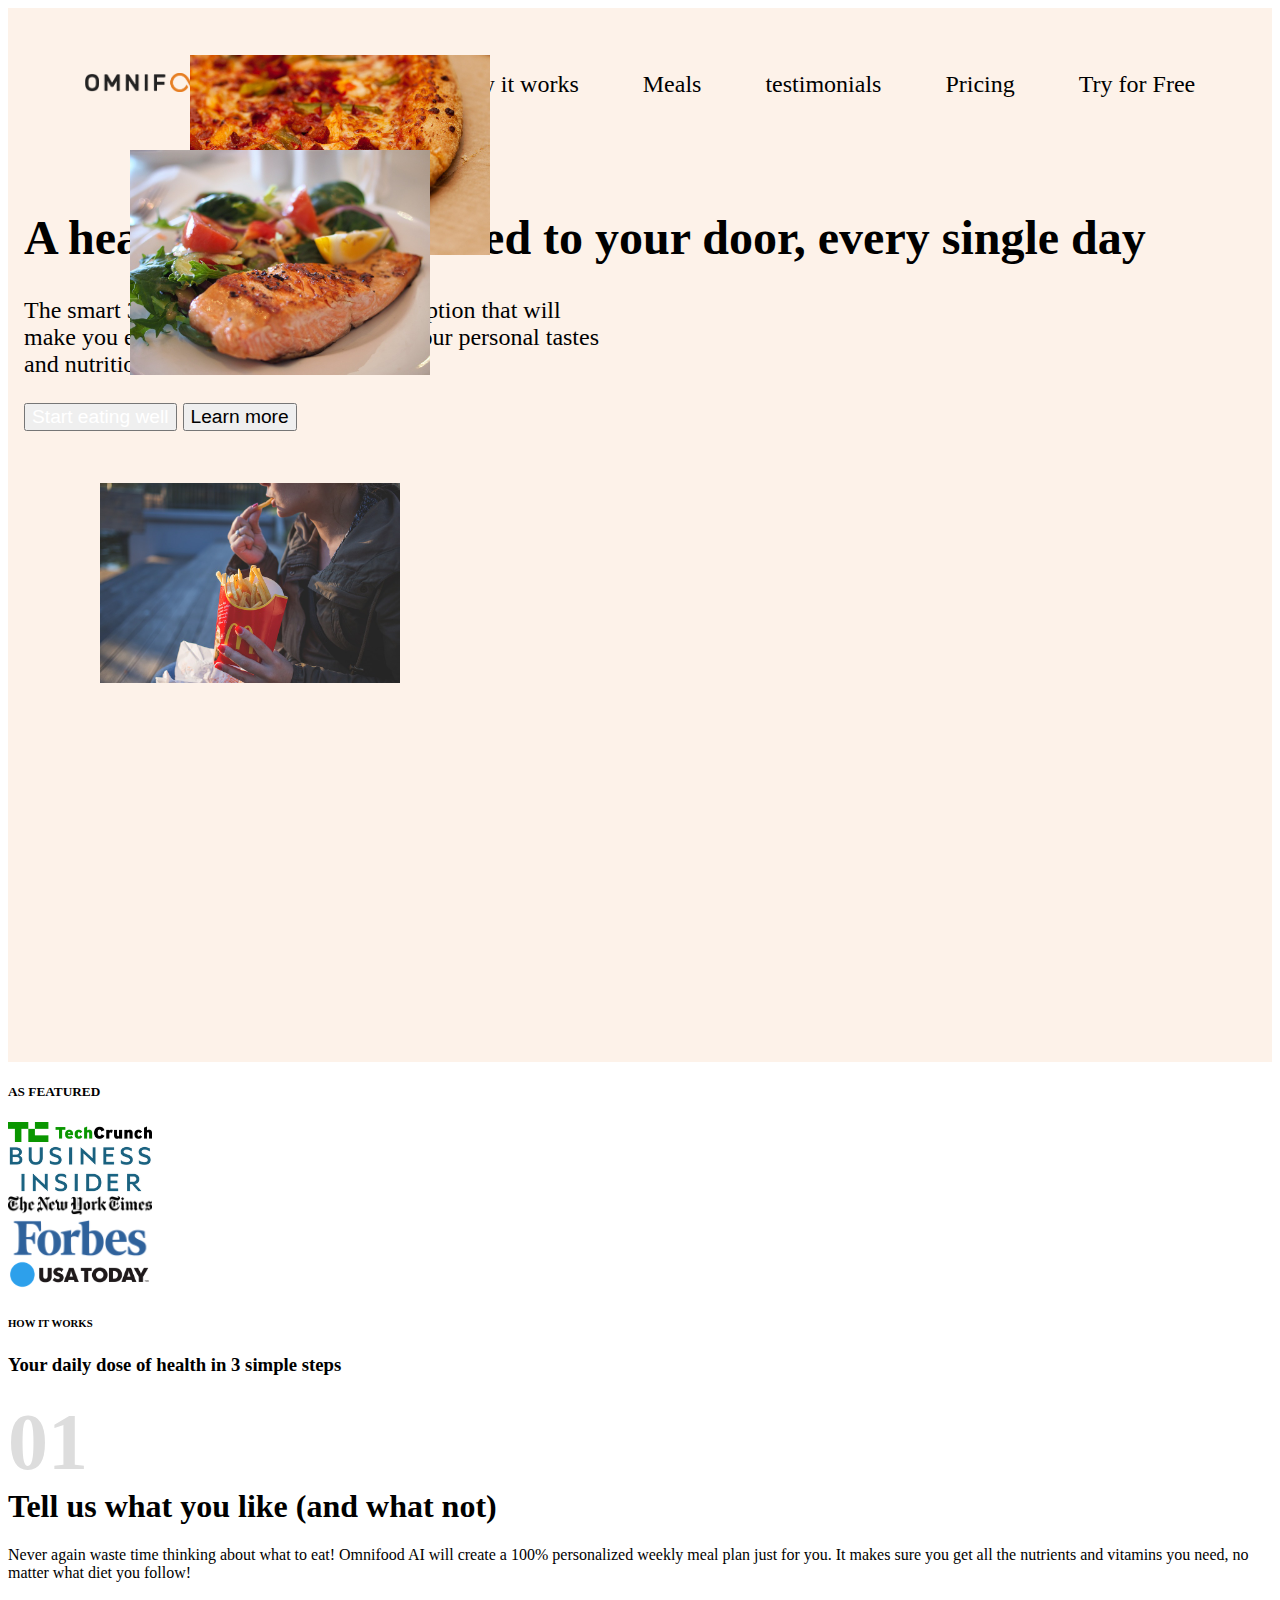
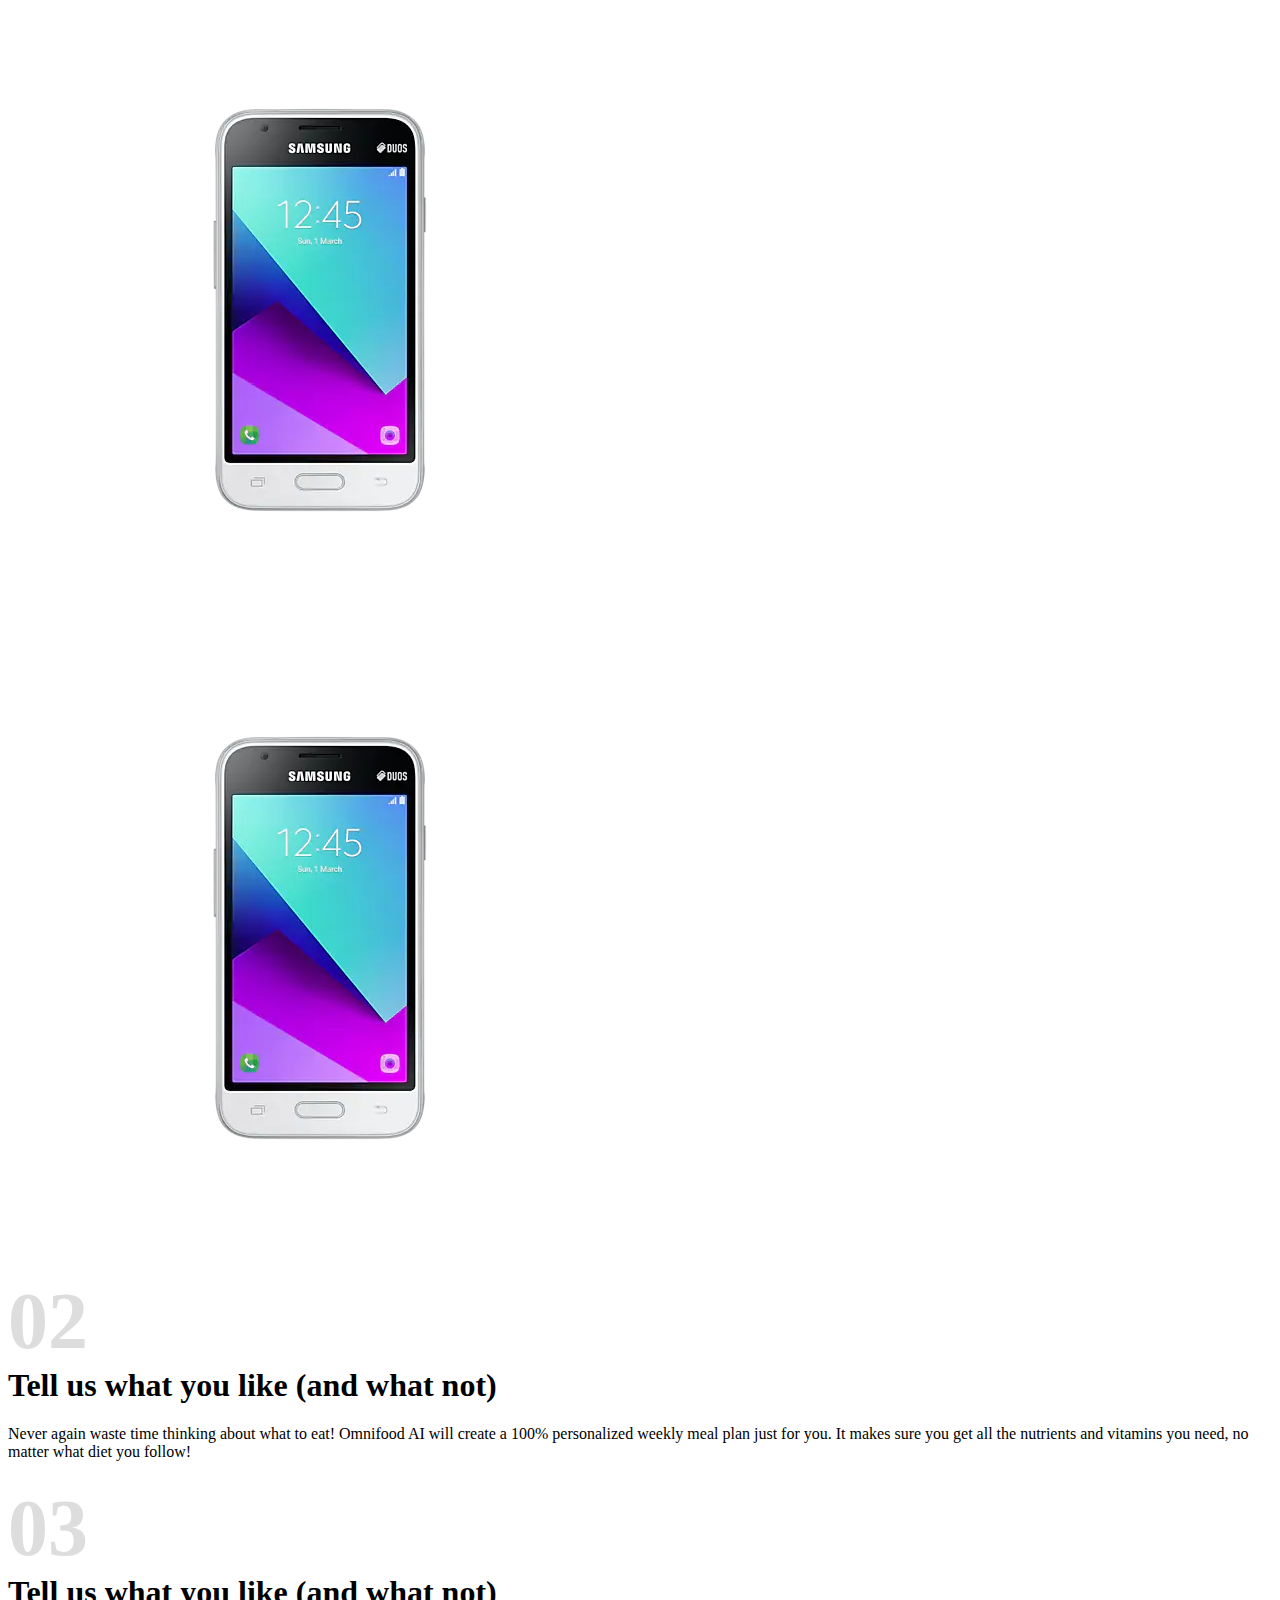
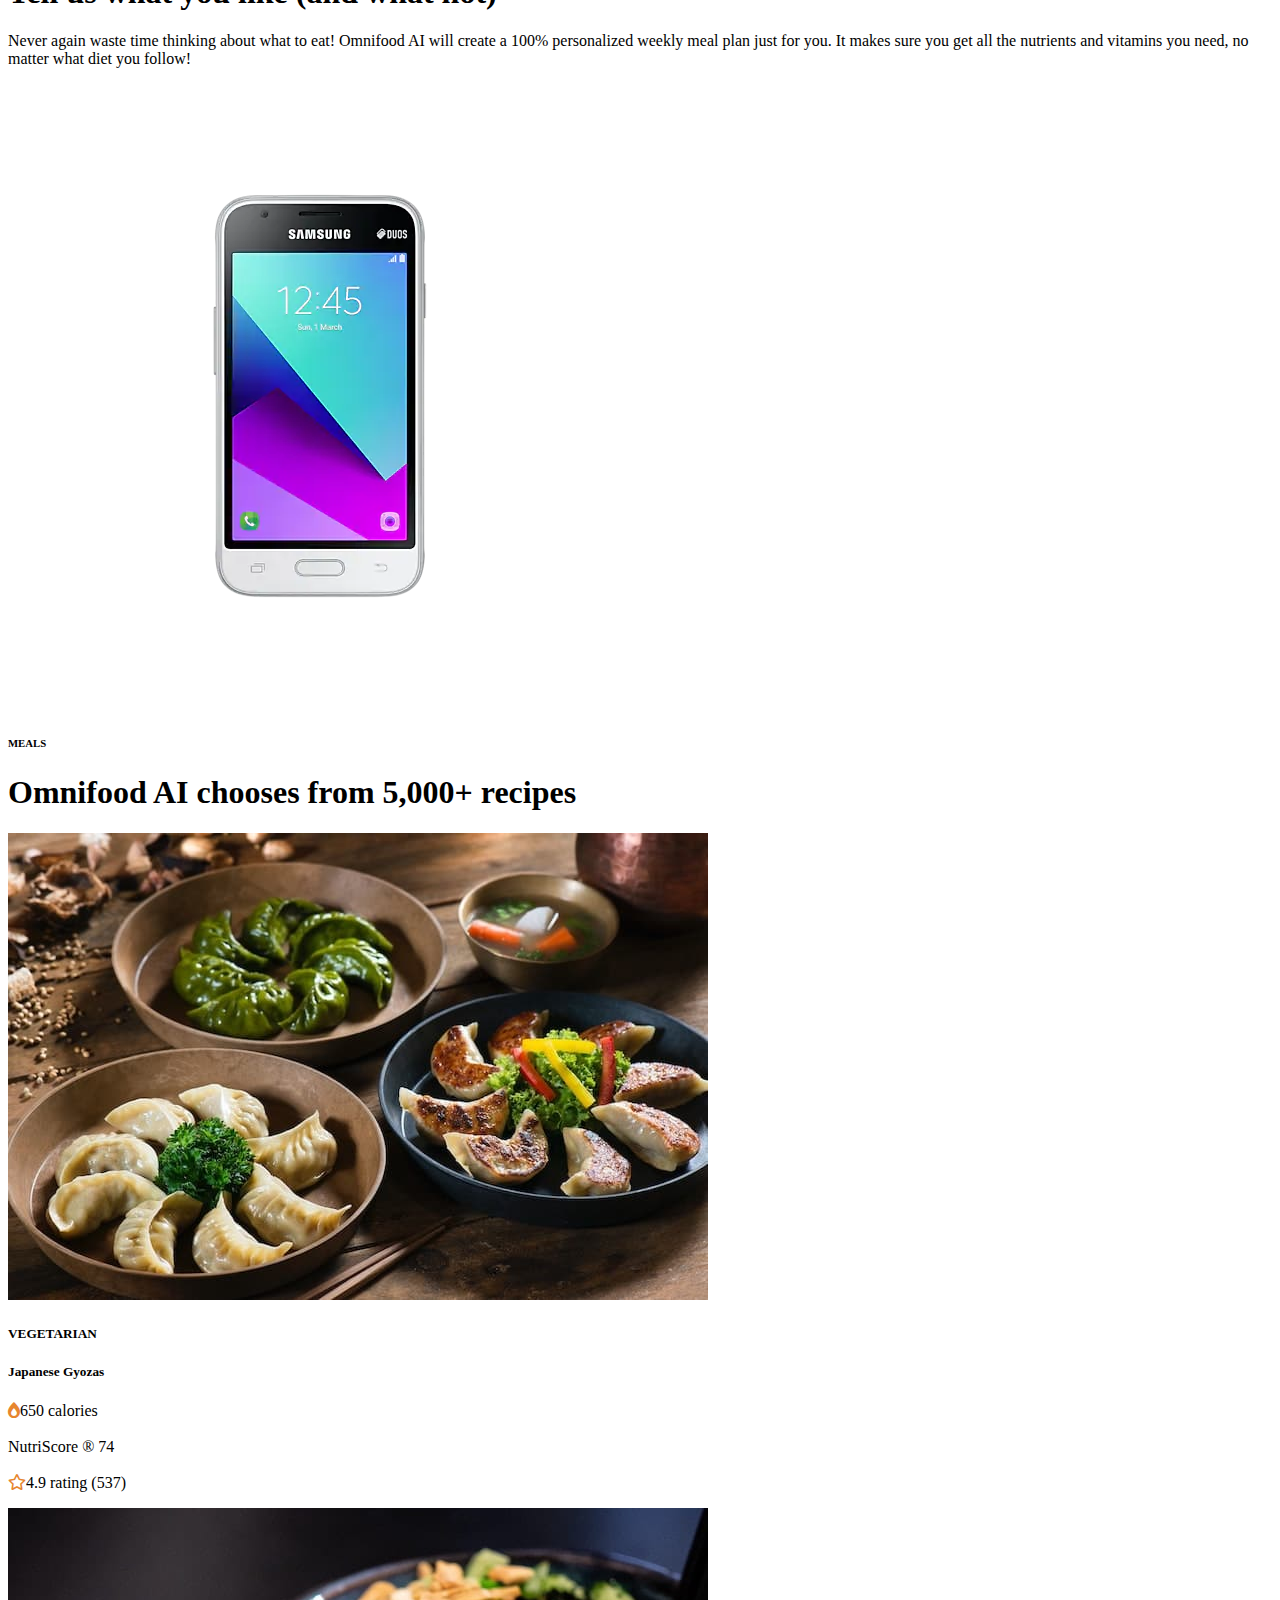
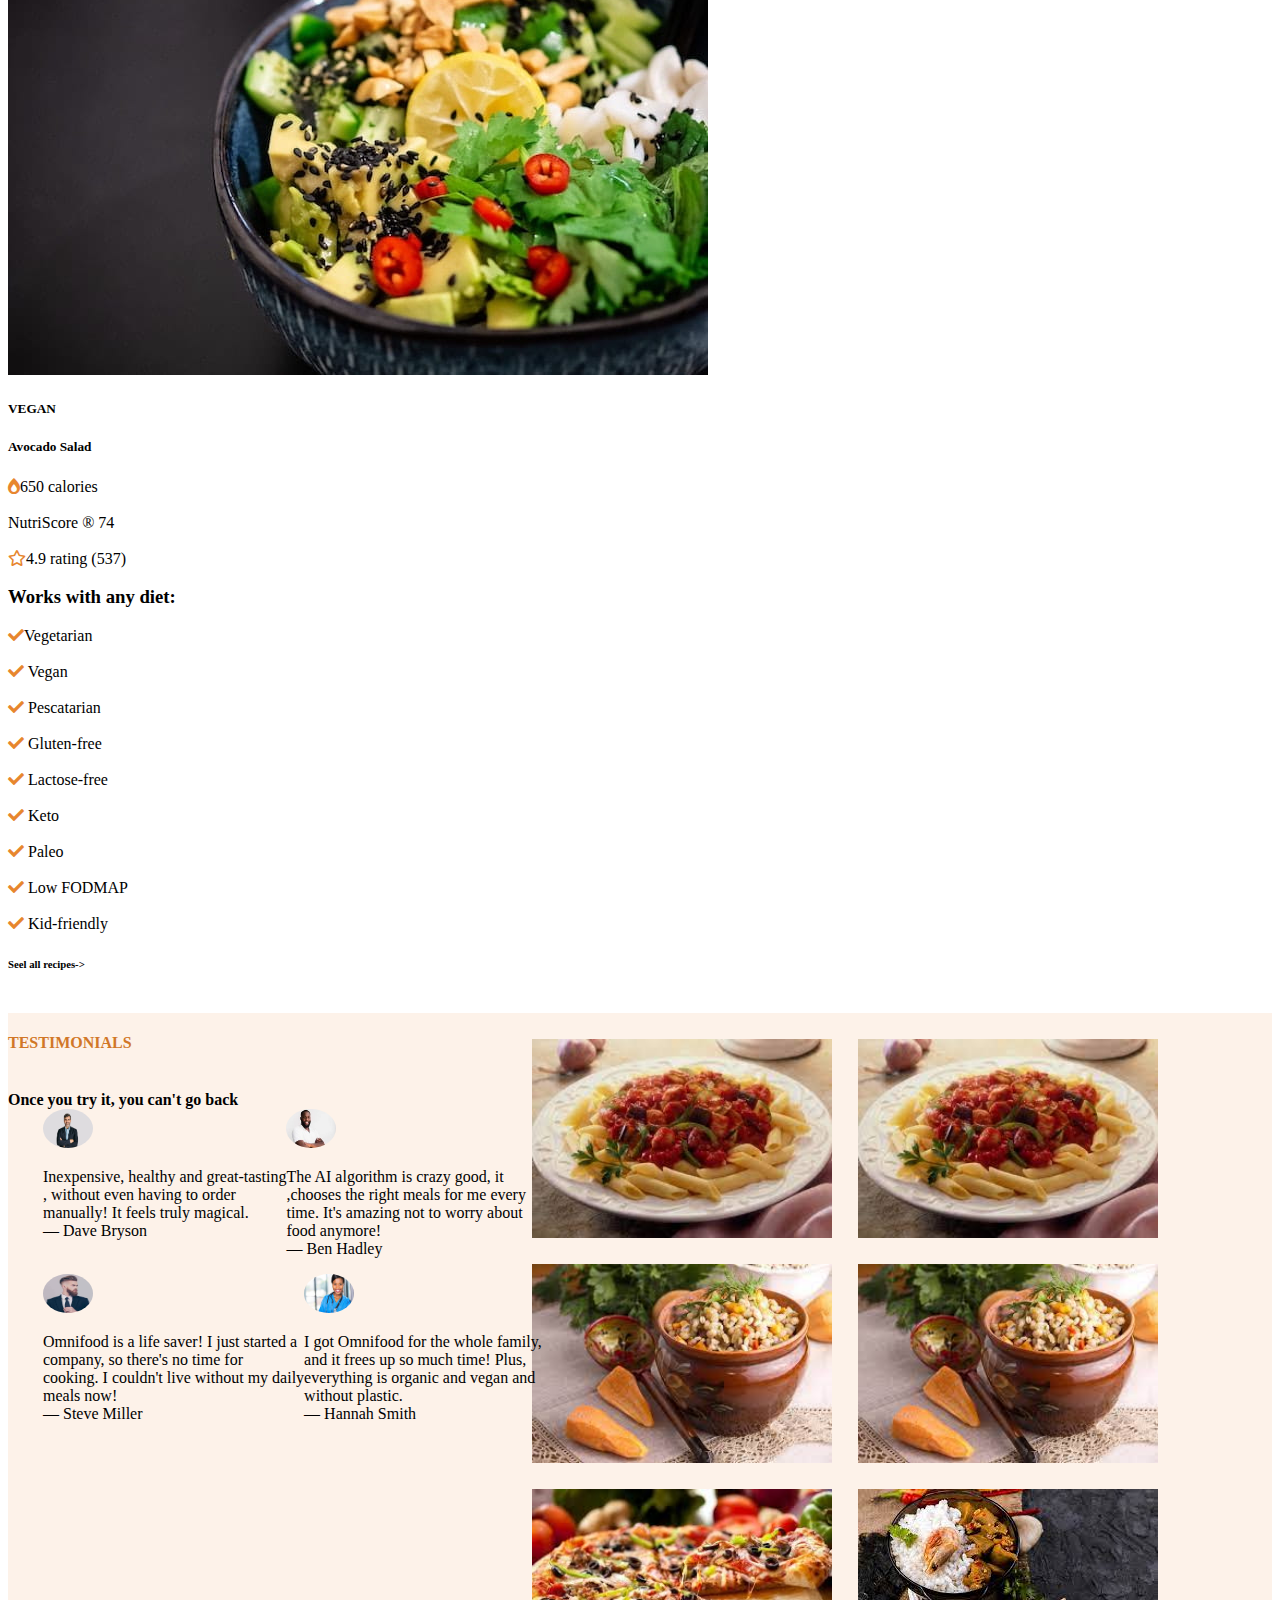
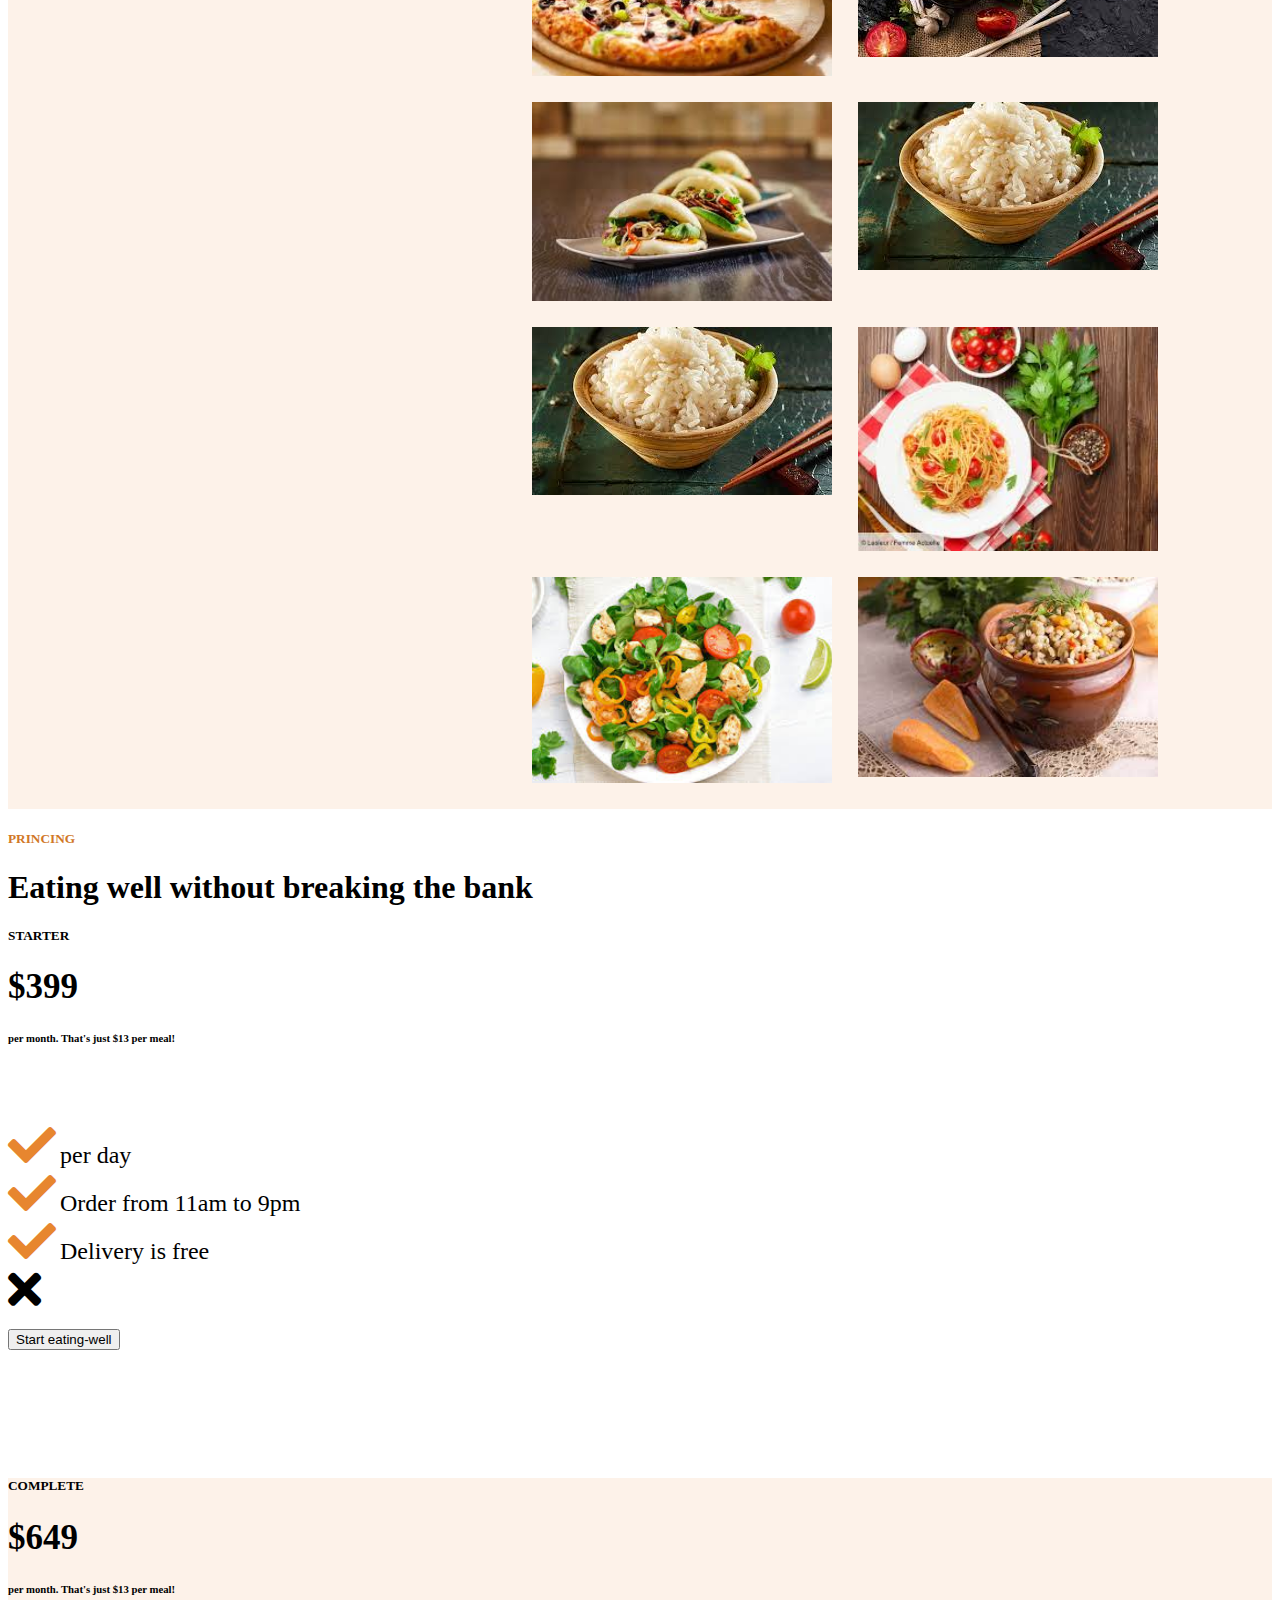
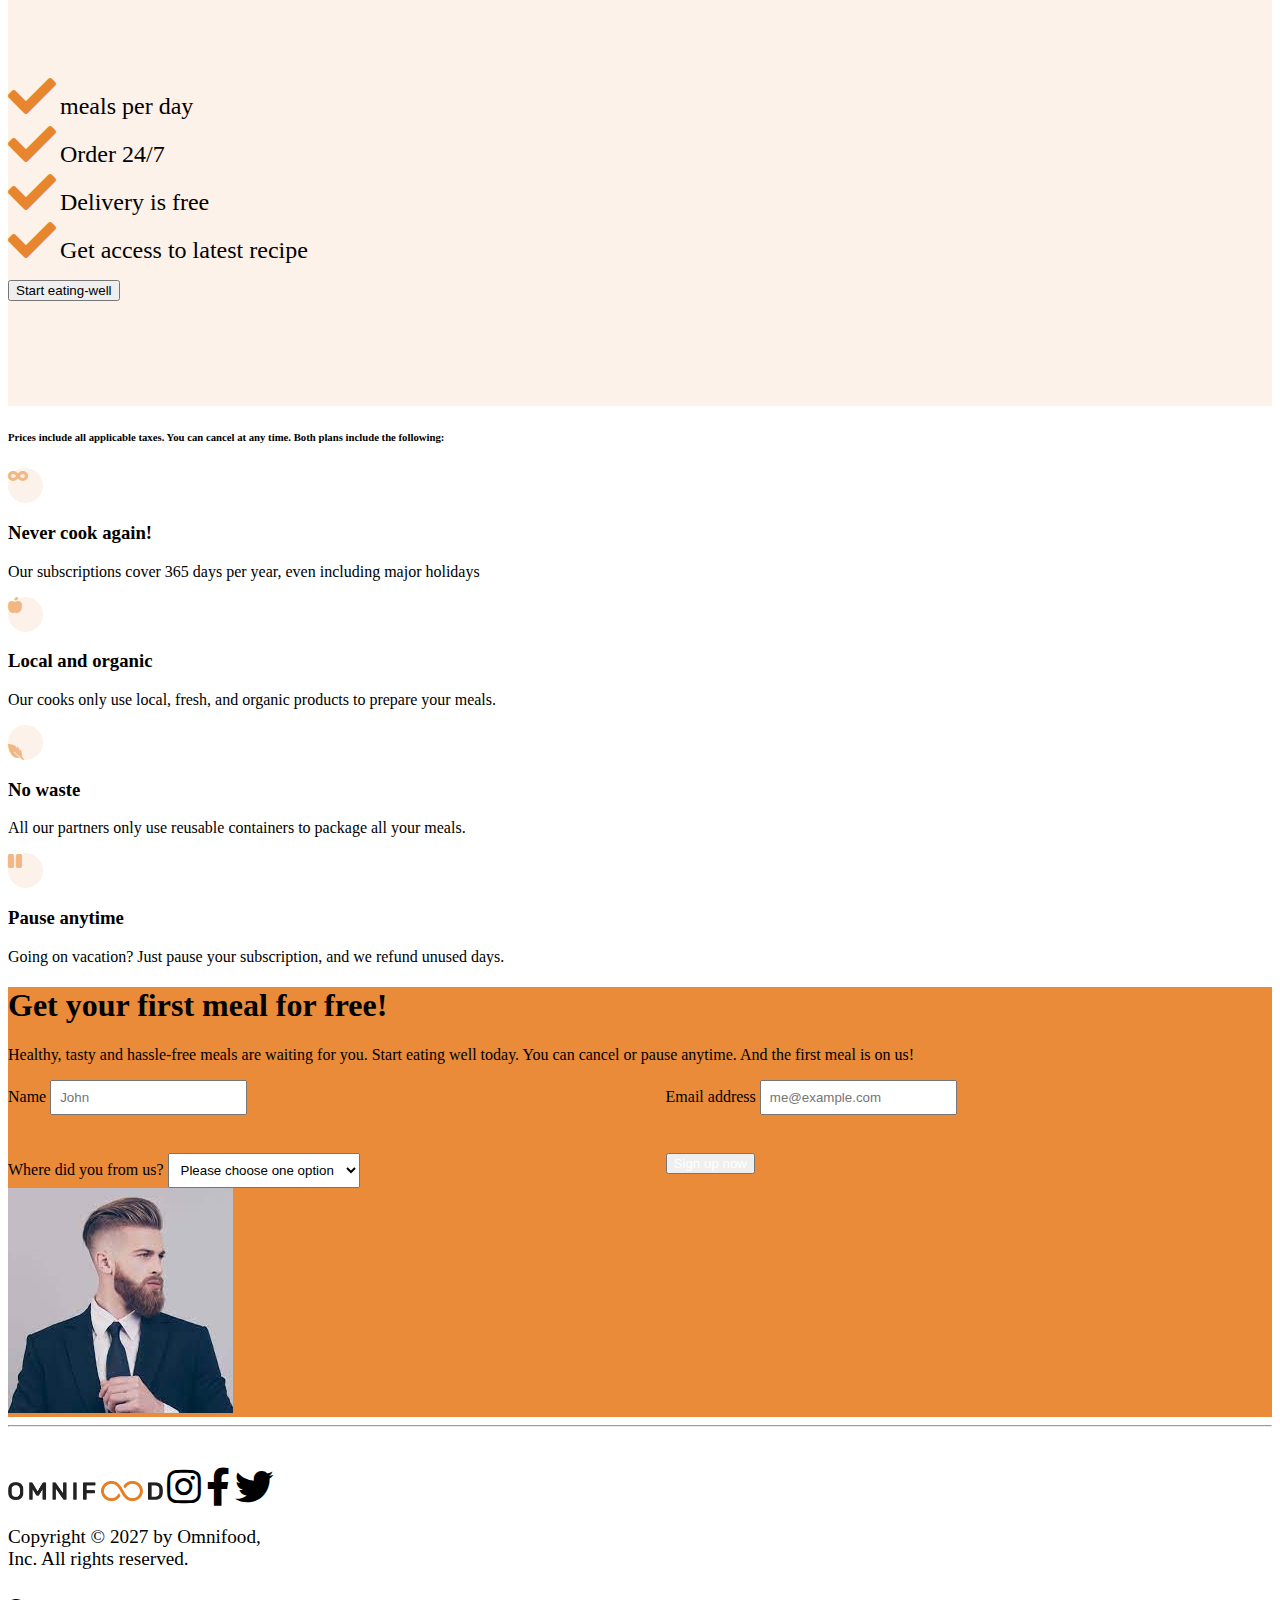
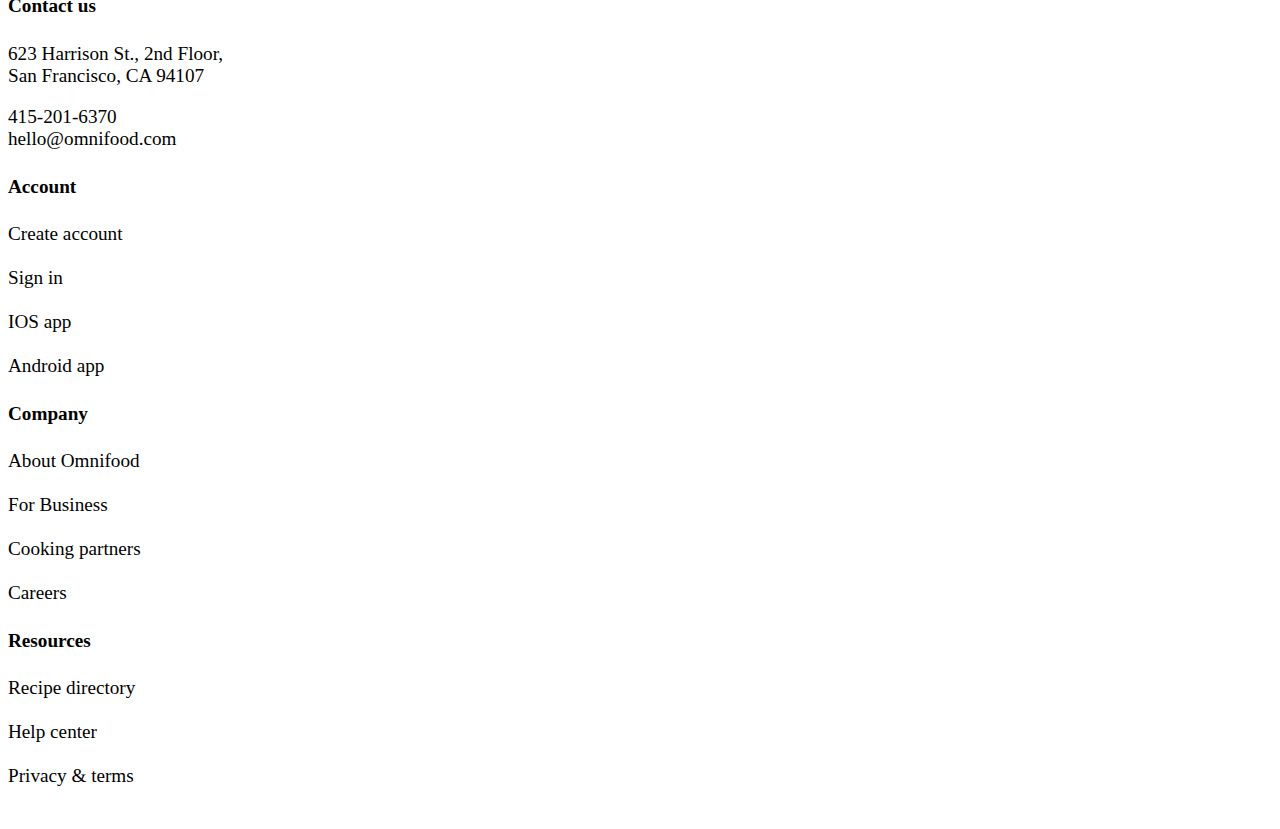
<file: index.html>
<!DOCTYPE html>
<html lang="en">

<head>
    <meta charset="UTF-8">
    <meta http-equiv="X-UA-Compatible" content="IE=edge">
    <meta name="viewport" content="width=device-width, initial-scale=1.0">
    <link rel="stylesheet" href="https://cdnjs.cloudflare.com/ajax/libs/font-awesome/5.15.4/css/all.min.css">
    <script src="https://code.jquery.com/jquery-3.7.0.js"></script>
    <link href="https://cdn.jsdelivr.net/npm/bootstrap@5.3.0/dist/css/bootstrap.min.css" rel="stylesheet"
        integrity="sha384-9ndCyUaIbzAi2FUVXJi0CjmCapSmO7SnpJef0486qhLnuZ2cdeRhO02iuK6FUUVM" crossorigin="anonymous">
    <script src="https://cdn.jsdelivr.net/npm/bootstrap@5.3.0/dist/js/bootstrap.bundle.min.js"
        integrity="sha384-geWF76RCwLtnZ8qwWowPQNguL3RmwHVBC9FhGdlKrxdiJJigb/j/68SIy3Te4Bkz"
        crossorigin="anonymous"></script>
    <title>Omnifood</title>
    <link rel="stylesheet" href="style.css">

</head>

<body>

    <div class="hero">
        <div class="topnav " id="myTopnav">
            <!-- <label class="logo">OMNIFOOD</label> -->
            <div class="logo">
                <img src="images/omnifood-logo.png" alt="" class="logo_omnifood">
            </div>
            <nav class="">
                <ul class="menu_liste">
                    <a href="#" class="list-item">How it works</a>
                    <a href="meals.html" class="list-item">Meals</a>
                    <a href="testimonials.html" class="list-item">testimonials</a>
                    <a href="pricing.html" class="list-item">Pricing</a>
                    <a href="#" class="list-item bouton btn btn-warning">Try for Free</a>

                </ul>
            </nav>



            <!-- <label id="icon"> -->
            <a href="javascript:void(0);" class="icon" onclick="myFunction()">
                <i class="fas fa-bars fa-2x"></i>
            </a>
        </div>


        <section class="container" style="height: 100vh;">

            <div class="row h">
                <div class="col-lg-6 col-md-12 col-sm-12 col-xs-12">
                    <div class="card-body l">
                        <h1 class="card-title hero-titre">
                            A healthy meal delivered to your door, every single day</h1>
                        <p class="card-text hero-p text-muted">
                            The smart 365-days-per-year food subscription that will<br>make you eat healthy again.
                            Tailored to
                            your personal tastes<br>and nutritional needs.
                        </p>
                        <div class="learn text-center">
                            <button class="btn btn-warning eating-well"><a href="#">Start eating well</a></button>
                            <button class="btn"><a href="#">Learn more</a></button>
                        </div>
                    </div>
                </div>
                <div class="col-lg-6 col-md-12 col-sm-12 col-xs-12 index_image"><br><br>
                    <div class="card border-0 im">
                        <img src="images/cheese.jpg" alt="" class="index i1">
                        <img src="images/salmon.jpg" alt="" class="index i2">
                        <img src="images/french-fries.jpg" alt="" class="index i3">
                    </div>
                </div>
            </div>



        </section>
    </div>
    <!-- As featured in party -->
    <section class="container p-5">
        <div class="row">
            <h5 class="text-center">AS FEATURED</h5>
        </div>
        <div class="row text-center">
            <div class="col-lg-3 col-md-3 col-sm-3 col-xs-3 mt-2">
                <img src="images/techcrunch.png" alt="" style="width: 9rem;">
            </div>
            <div class="col-lg-2 col-md-2 col-sm-3 col-xs-3 mt-2">
                <img src="images/business-insider.png" alt="" style="width: 9rem;">
            </div>
            <div class="col-lg-2 col-md-2 col-sm-3 col-xs-3 mt-2">
                <img src="images/the-new-york-times.png" alt="" style="width: 9rem;">
            </div>
            <div class="col-lg-2 col-md-2 col-sm-3 col-xs-2 mt-2"><img src="images/forbes.png" alt=""
                    style="width: 9rem;">
            </div>
            <div class="col-lg-3 col-md-3 col-sm-3 col-xs-3 mt-2"><img src="images/usa-today.png" alt=""
                    style="width: 9rem;"></div>

        </div>
    </section>
    <!-- phone partie -->
    <section class="container p-3">
        <div class="row">
            <h6 class="how-it-works">HOW IT WORKS</h6>
            <h3 class="daily-dosw"> Your daily dose of health in 3 simple steps </h3>
        </div>

        <div class="row">
            <div class="col-lg-6">
                <div class="card border-0">
                    <div class="card-body">
                        <h1 class="card-title">
                            <span class="chifre">01</span><br>
                            <b>Tell us what you like (and what not)</b>
                        </h1>
                        <p class="card-text">
                            Never again waste time thinking about what to eat! Omnifood AI will create a 100%
                            personalized weekly meal plan just for you. It makes sure you get all the nutrients and
                            vitamins you need, no matter what diet you follow!
                        </p>
                    </div>
                </div>
            </div>
            <!-- <div class="card col-lg-6"> -->

            <div class="col-lg-6">
                <div class="card border-0">
                    <img src="images/tel1.webp" alt="images telephone" class="phone1 ">


                </div>
            </div>


            <!-- </div> -->
        </div>

        <div class="row">
            <div class="col-lg-6 ct">
                <div class="card border-0">
                    <img src="images/tel1.webp" alt="images telephone" class="phone1 ">
                </div>
            </div>
            <div class="card border-0 col-lg-6">
                <div class="card-body">
                    <h1 class="card-title">
                        <span class="chifre">02</span><br>
                        <b>Tell us what you like (and what not)</b>
                    </h1>
                    <p class="card-text">
                        Never again waste time thinking about what to eat! Omnifood AI will create a 100%
                        personalized weekly meal plan just for you. It makes sure you get all the nutrients and
                        vitamins you need, no matter what diet you follow!
                    </p>
                </div>
            </div>
            <div class="col-lg-6 ch">
                <div class="card border-0">
                    <img src="images/tel1.webp" alt="images telephone" class="phone1 ">
                </div>
            </div>
        </div>
        <!-- <div class="card col-lg-6"> -->



        <div class="row">
            <div class="card border-0 col-lg-6">
                <div class="card-body">
                    <h1 class="card-title">
                        <span class="chifre">03</span><br>
                        <b>Tell us what you like (and what not)</b>
                    </h1>
                    <p class="card-text">
                        Never again waste time thinking about what to eat! Omnifood AI will create a 100%
                        personalized weekly meal plan just for you. It makes sure you get all the nutrients and
                        vitamins you need, no matter what diet you follow!
                    </p>
                </div>
            </div>
            <div class="col-lg-6">
                <div class="card border-0">
                    <img src="images/tel1.webp" alt="images telephone" class="phone1 ">


                </div>
            </div>
        </div>


    </section>
    <!-- meals party -->
    <section class="container">
        <div class="row text-center">
            <h6 class="meals">MEALS</h6>
            <h1> Omnifood AI chooses from 5,000+ recipes </h1>
        </div>
        <div class="row">
            <div class="col-lg-4">
                <div class="card">
                    <img src="images/meal-1.jpg" alt="une image ici">
                    <div class="card-body">
                        <h5 c lass="card-title gevetarian">VEGETARIAN</h5>
                        <h5 class="card-title">Japanese Gyozas</h5>
                        <p>
                            <i class="fas fa-burn"></i>650 calories <br> <br>
                            <i class="fas fa-utensils-alt"></i>NutriScore ® 74<br><br>
                            <i class="far fa-star"></i>4.9 rating (537)

                        </p>
                    </div>
                </div>
            </div>
            <div class="col-lg-4">
                <div class="card">
                    <img src="images/meal-2.jpg" alt="une image ici">

                    <div class="card-body">
                        <h5 class="card-title vege">VEGAN</h5>
                        <h5 class="card-title">Avocado Salad</h5>
                        <p>
                            <i class="fas fa-burn"></i>650 calories <br> <br>
                            <i class="fas fa-utensils-alt"></i>NutriScore ® 74<br><br>
                            <i class="far fa-star"></i>4.9 rating (537) <br>


                        </p>
                    </div>
                </div>
            </div>
            <div class="col-lg-4">
                <div class="card border-0 p-3">

                    <h3 class="card-title text-center">Works with any diet:</h3>
                    <p class="card-text">
                        <i class="fa fa-check" aria-hidden="true"></i>Vegetarian <br><br>
                        <i class="fa fa-check" aria-hidden="true"></i> Vegan <br> <br>
                        <i class="fa fa-check" aria-hidden="true"></i> Pescatarian <br> <br>
                        <i class="fa fa-check" aria-hidden="true"></i> Gluten-free <br> <br>
                        <i class="fa fa-check" aria-hidden="true"></i> Lactose-free <br> <br>
                        <i class="fa fa-check" aria-hidden="true"></i> Keto <br> <br>
                        <i class="fa fa-check" aria-hidden="true"></i> Paleo <br> <br>
                        <i class="fa fa-check" aria-hidden="true"></i> Low FODMAP <br> <br>
                        <i class="fa fa-check" aria-hidden="true"></i> Kid-friendly <br>
                    </p>
                </div>
            </div>
            <div class="row">
                <h6 class="text-center see-all">Seel all recipes-></h6>
            </div>
        </div>
    </section><br>
    <div class="container-fluid principale ">
        <div class="block_principale1 p-5">
            <div class="row">
                <h4><span class="testi">TESTIMONIALS</span></h4><br>
                <span class="h1"><b>Once you try it, you can't go back</b></span>

            </div>
            <div class="row cadre_image_personne1">
                <div class="cadre col-lg-6 col-md-6">
                    <img src="images/i2.jpg" alt="image homme" class="image_ronde">
                    <p class="text">
                        Inexpensive, healthy and great-tasting <br>
                        , without even having to order</br>
                        manually! It feels truly magical.<br>

                        — Dave Bryson
                    </p>

                </div>
                <div class="cadre col-lg-6 col-md-6">
                    <img src="images/i3.jpeg" alt="image homme" class="image_ronde">
                    <p class="text">
                        The AI algorithm is crazy good, it <br>
                        ,chooses the right meals for me every </br>
                        time. It's amazing not to worry about <br>
                        food anymore! <br>
                        — Ben Hadley
                    </p>

                </div>
            </div>
            <div class="row cadre_image_personne2">
                <div class="cadre col-lg-6 col-md-6 col-sm-12 col-xs-12">

                    <img src="images/i4.jpeg" alt="image homme" class="image_ronde">
                    <p class="text">
                        Omnifood is a life saver! I just started a <br>
                        company, so there's no time for </br>
                        cooking. I couldn't live without my daily <br>
                        meals now! <br>

                        — Steve Miller

                    </p>
                </div>

                <div class="cadre col-lg-6 col-md-6 col-sm-12 col-xs-12">
                    <img src="images/i7.jpeg" alt="image femme" class="image_ronde">
                    <p class="text">
                        I got Omnifood for the whole family, <br>
                        and it frees up so much time! Plus, </br>
                        everything is organic and vegan and <br>
                        without plastic. <br>

                        — Hannah Smith

                    </p>
                </div>
            </div>
        </div>
        <div class="block_principale2" id="el">
            <div class="image_ligne1">

                <img src="images/foo1.jpeg" alt="food picture">
                <img src="images/foo1.jpeg" alt="food picture">
                <img src="images/foo4.jpeg" alt="image nouriture">


                <img src="images/foo4.jpeg" alt="image nouriture">
                <img src="images/foo5.jpeg" alt="image nouriture">
                <img src="images/foo9.jpeg" alt="image nouriture">

                <img src="images/foo6.jpeg" alt="image nouriture">
                <img src="images/foo8.jpeg" alt="image nouriture">
                <img src="images/foo8.jpeg" alt="image nouriture">
                <img src="images/foo10.jpeg" alt="image nouriture">
                <img src="images/foo7.jpeg" alt="image nouriture">
                <img src="images/foo4.jpeg" alt="image nouriture">
            </div>
        </div>
    </div>
    </section>
    <section class="container p-5 pri">
        <div class="row">
            <h5 class="pricing">PRINCING</h5>
            <h1 class=""> Eating well without breaking the bank </h1>
        </div>
        <div class="row">
            <div class="col-lg-6 col-md-12 col-sm-12 col-xs-12">
                <div class="card" style="height: 33rem;">
                    <!-- <img src="images/meal-1.jpg" alt="une image ici"> -->
                    <div class="card-body " style="height: 30rem;">
                        <h5 class="card-title text-center starter">STARTER</h5>
                        <h1 class="prix text-center"><span class="dolar">$</span>399</h1>
                        <h6 class="text-center text-muted">per month. That's just $13 per meal!</h6>
                        <br><br>
                        <p>
                            <i class="fa fa-check fa-3x" aria-hidden="true"> </i>
                            <span class="ii"> per day </span><br>

                            <i class="fa fa-check fa-3x" aria-hidden="true"></i>
                            <span class="ii">Order from 11am to 9pm </span><br>
                            <i class="fa fa-check fa-3x" aria-hidden="true"></i>
                            <span class="ii">Delivery is free</span> <br>
                            <i class="fa fa-times fa-3x" aria-hidden="true"></i>
                        </p>
                        <div class="">
                            <button class="btn btn-warning">Start eating-well</button>
                        </div>
                    </div>
                </div>
            </div>
            <div class="col-lg-6 col-md-12 col-sm-12 col-xs-12  ">
                <div class="card c " style="height: 33rem;">
                    <!-- <img src="images/meal-1.jpg" alt="une image ici"> -->
                    <div class="card-body">

                        <h5 class="card-title text-center complete">COMPLETE</h5>
                        <h1 class="prix text-center"><span class="dolar">$</span>649</h1>
                        <h6 class="text-center text-muted">per month. That's just $13 per meal!</h6>
                        <br><br>
                        <p>

                            <i class="fa fa-check fa-3x" aria-hidden="true"></i>
                            <span class="ii">meals per day</span><br>
                            <i class="fa fa-check fa-3x" aria-hidden="true"></i>
                            <span class="ii">Order 24/7</span> <br>
                            <i class="fa fa-check fa-3x" aria-hidden="true"></i>
                            <span class="ii"> Delivery is free</span> <br>
                            <i class="fa fa-check fa-3x" aria-hidden="true"></i>
                            <span class="ii iii">Get access to latest recipe</span> <br>
                        </p>
                        <div class="">
                            <button class="btn btn-warning">Start eating-well</button>
                        </div>
                    </div>
                </div>
            </div>



            <div class="row p-3">
                <h6 class="text-center col-xs-12">

                    Prices include all applicable taxes. You can cancel at any time. Both plans include the following:

                </h6>
            </div>
        </div>
    </section>
    <section class="container">
        <div class="row p-4">
            <div class="col-lg-3">
                <i class="fas fa-infinity"></i>
                <div class="card-body">
                    <h3 class="card-title">Never cook again!</h3>
                    <p class="card-text">
                        Our subscriptions cover 365 days per year, even including major holidays
                    </p>
                </div>
            </div>
            <div class="col-lg-3">
                <i class="fas fa-apple-alt"></i>

                <div class="card-body">
                    <h3 class="card-title">Local and organic</h3>
                    <p class="card-text">
                        Our cooks only use local, fresh, and organic products to prepare your meals.
                    </p>
                </div>
            </div>
            <div class="col-lg-3">
                <i class="fas fa-feather-alt fa-rotate-270"></i>

                <div class="card-body">
                    <h3 class="card-title">No waste</h3>
                    <p class="card-text">
                        All our partners only use reusable containers to package all your meals.
                    </p>
                </div>
            </div>
            <div class="col-lg-3">
                <i class="fas fa-pause"></i>

                <div class="card-body">
                    <h3 class="card-title">Pause anytime</h3>
                    <p class="card-text">
                        Going on vacation? Just pause your subscription, and we refund unused days.
                    </p>
                </div>
            </div>
        </div>
    </section>
    <!-- form  -->
    <section class="container p-5 ">
        <div class="card border-0 ">
            <div class="row form-party">

                <div class="col-lg-6 col-md-12 col-sm-12 col-xs-12  ">
                    <div class="card-body">
                        <h1>Get your first meal for free!</h1>
                        <p class="card-text"> Healthy, tasty and hassle-free meals are waiting for you. Start eating
                            well today.
                            You can cancel or pause anytime. And the first meal is on us! </p>
                        <form action="" class="formulaire text-center">
                            <div class="col-md-12 form-outline mb-4">
                                <label class="form-label" for="form4Example1">Name</label>
                                <input type="text" id="form4Example1" class="form-control" placeholder="John" />
                            </div>
                            <div class="col-md-12 form-outline mb-4 ">
                                <label class="form-label" for="form4Example1">Email address</label>
                                <input type="text" id="form4Example1" class="form-control"
                                    placeholder="me@example.com" />
                            </div>
                            <div>
                                <label for="option">Where did you from us?</label>
                                <select name="select" id="select" class="form-select">
                                    <option value="">Please choose one option</option>
                                    <option value="">Friend and family</option>
                                    <option value="">YouTube Video</option>
                                    <option value="">Podcast</option>
                                    <option value="">Facebook ad</option>
                                    <option value="">Others</option>
                                </select>
                            </div>
                            <div class="col-xs-12 form-outline p-4">
                                <button class="btn btn-info col-lg-12  col-md-12 col-sm-12 col-xs-12 sign ">Sign up
                                    now</button>

                            </div>
                        </form>
                    </div>
                </div>
                <div class="card col-lg-6 col-md-12 col-sm-12 col-xs-12 border-0 form-party img-party">
                    <img src="images/i4.jpeg" alt="" class="img-fluid rounded-start ">

                </div>
            </div>
        </div>
    </section>


    <!-- footer form-party -->
    <hr>
    <section class="container">
        <div class="row p-5 footer text-center">
            <div class="col-lg-2 col-md-6 col-sm-6">
                <p><br>
                    <img src="images/omnifood-logo.png" alt="" class="logo_omnifood_footer mb-3">
                    <i class="fab fa-instagram fa-2x mb-3 "></i>
                    <i class="fab fa-facebook-f fa-2x mb-3 "></i>
                    <i class="fab fa-twitter fa-2x mb-3 "></i>
                </p>
                <p> Copyright © 2027 by Omnifood, <br>
                    Inc. All rights reserved.
                </p>

            </div>
            <div class="col-lg-3 col-md-6 col-sm-6">
                <p class="footer">
                <h4>Contact us</h4>
                623 Harrison St., 2nd Floor,<br>
                San Francisco, CA 94107

                </p>
                <a href="#">415-201-6370 </a> <br>
                <a href="#">hello@omnifood.com </a>
                <p>
                </p>

            </div>
            <div class="col-lg-3 col-md-6 col-sm-6">
                <p>
                <h4>Account</h4>
                <p><a href="#">Create account</a> <br><br>
                    <a href="#">Sign in</a><br><br>
                    <a href="#">IOS app</a><br><br>
                    <a href="#">Android app</a>
                </p>

            </div>
            <div class="col-lg-3 col-md-6 col-sm-6">
                <p>
                <h4>Company</h4>
                <a href="#">About Omnifood</a> <br><br>
                <a href="#">For Business</a><br><br>
                <a href="#">Cooking partners</a><br><br>
                <a href="#">Careers</a>
                </p>

            </div>
            <div class="col-lg-1 col-md-6 col-sm-6">
                <p>
                <h4>Resources</h4>
                <a href="#">Recipe directory </a> <br><br>
                <a href="#">Help center</a><br><br>
                <a href="#">Privacy & terms</a><br><br>
                </p>
            </div>
        </div>
    </section>
    <script src="index.js"></script>
</body>

</html>
</file>
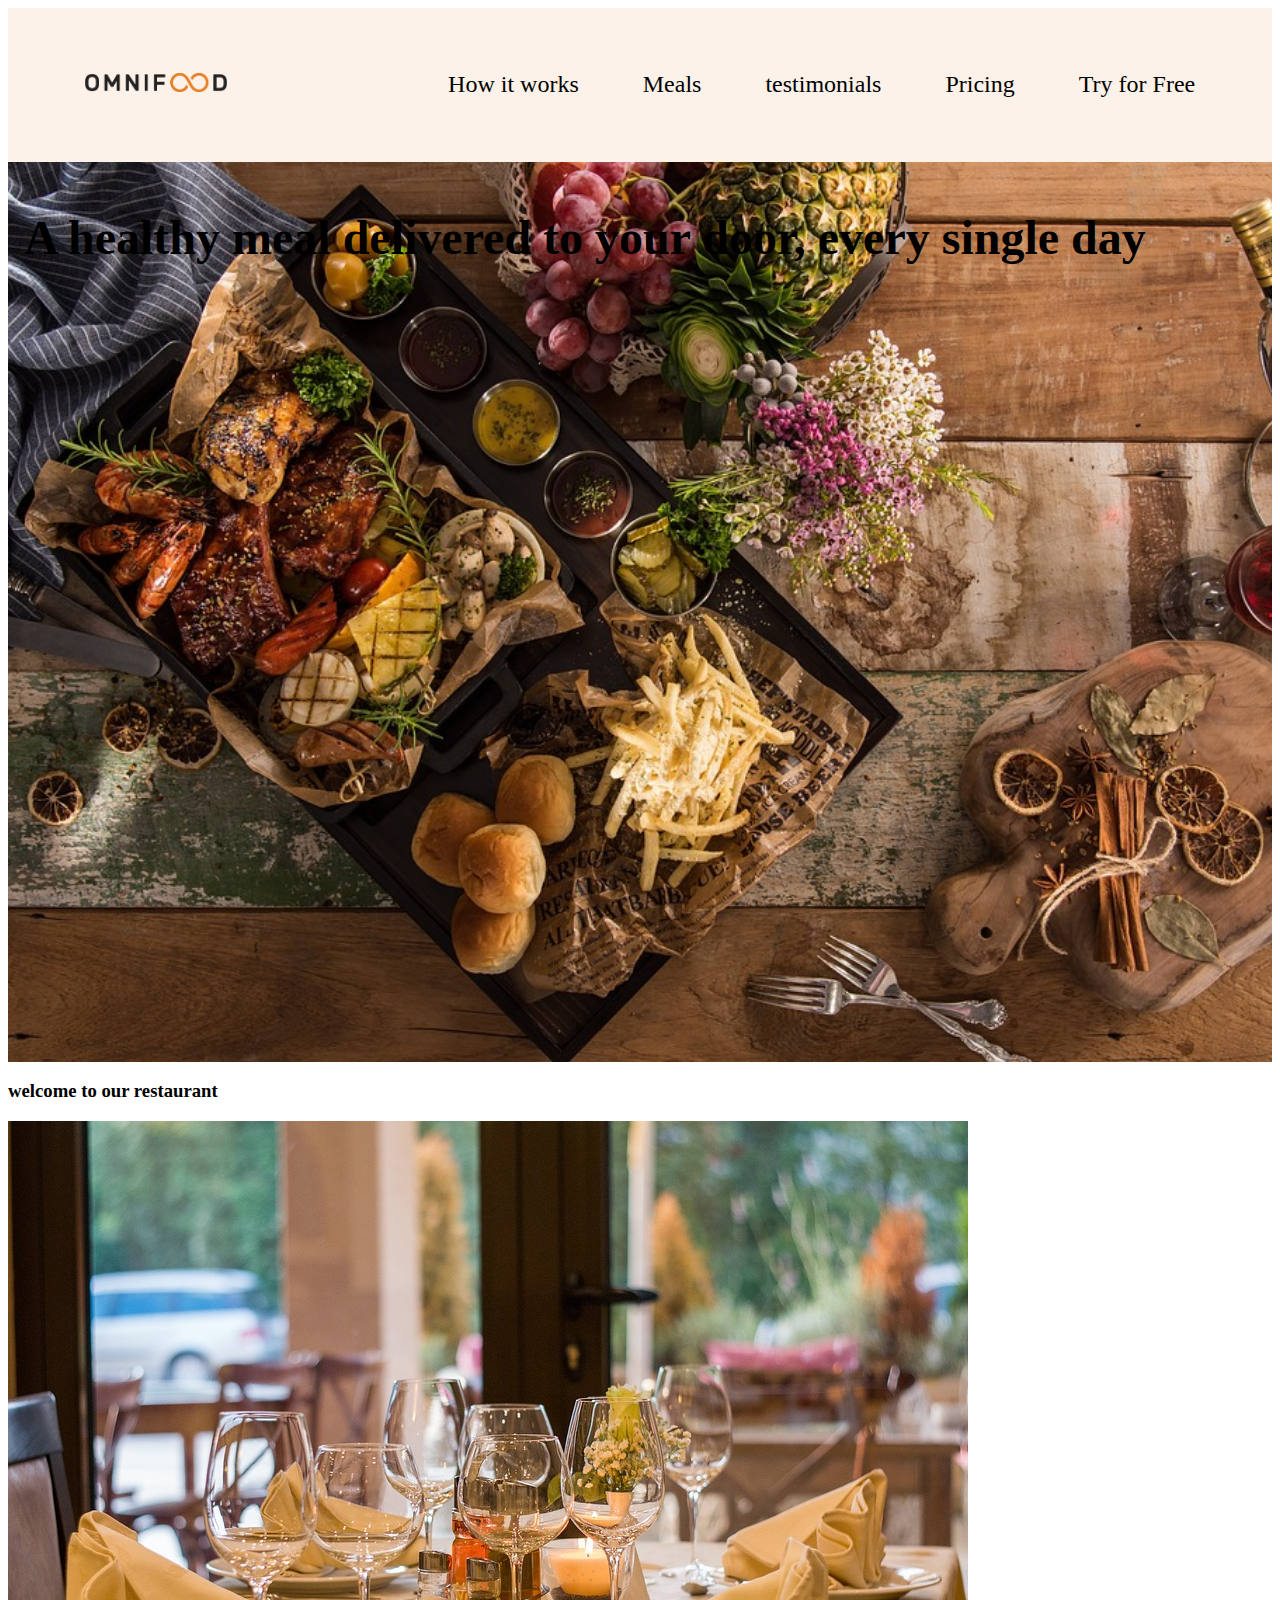
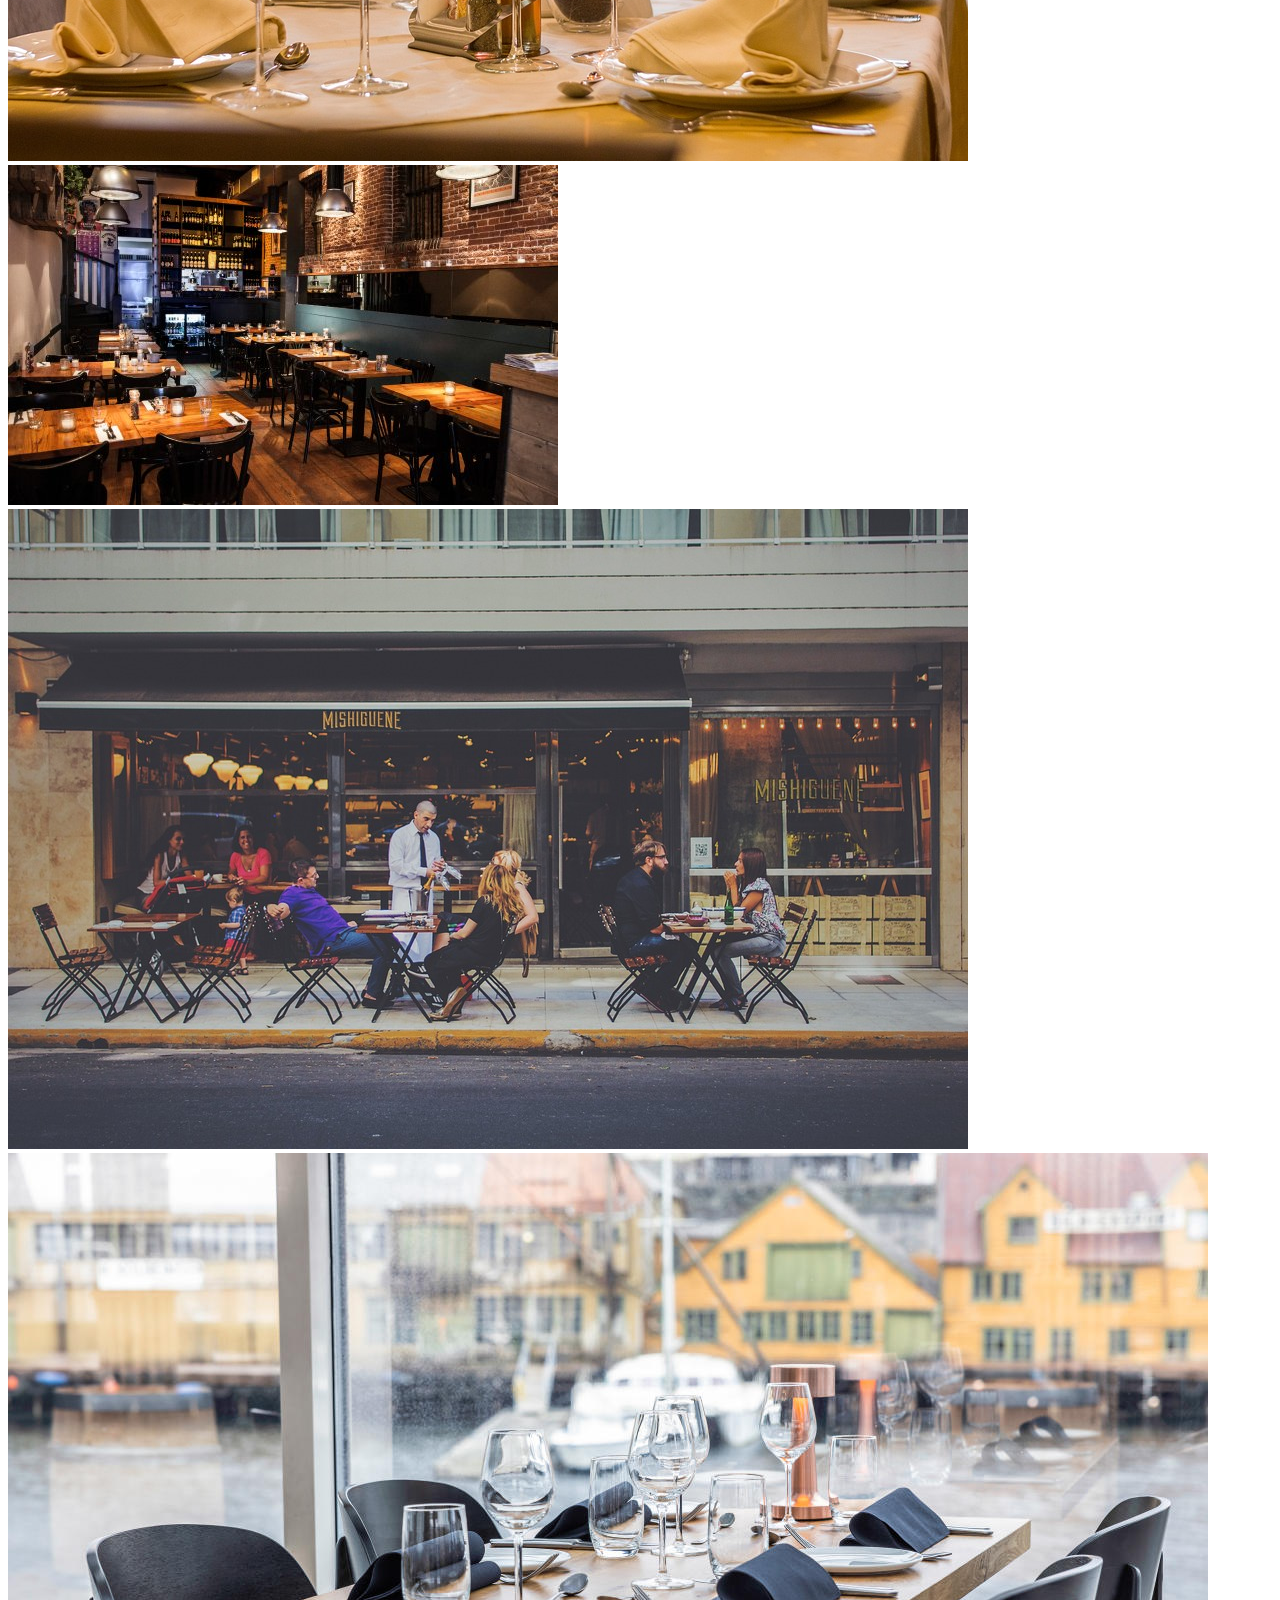
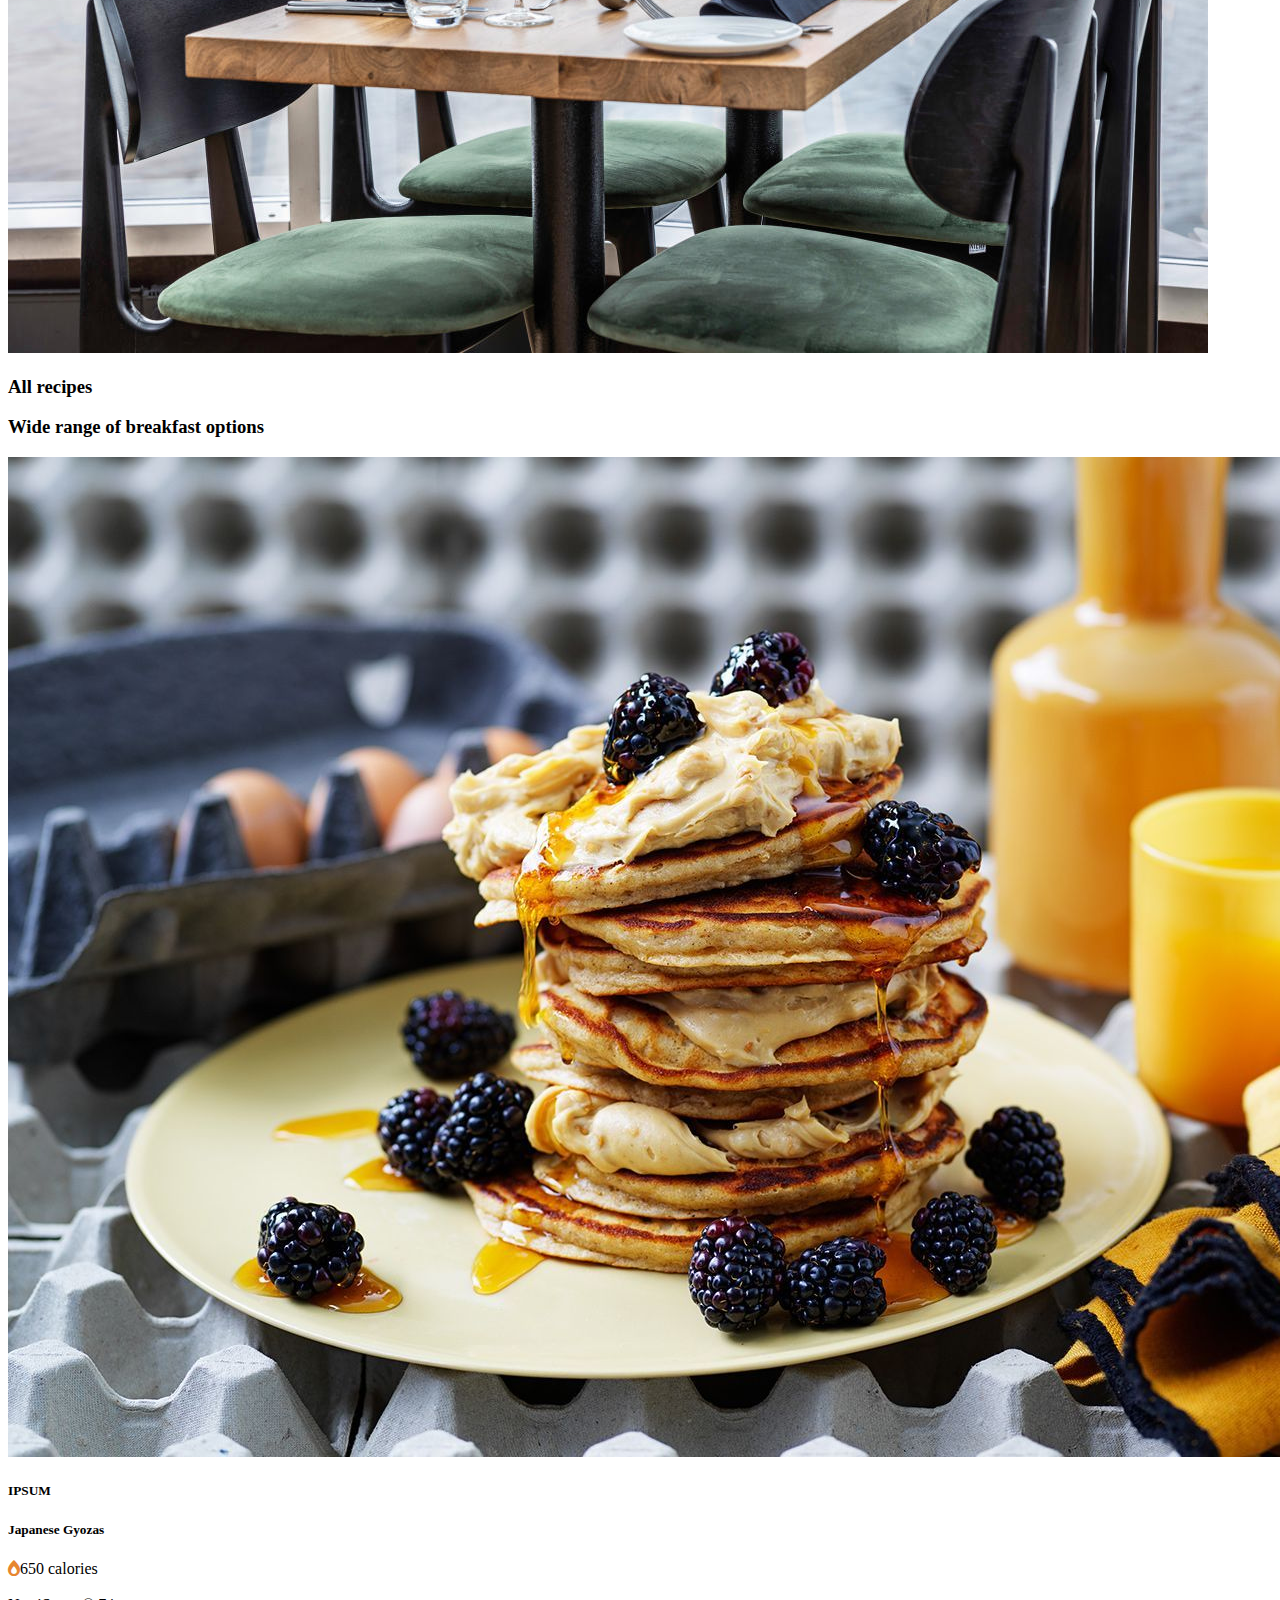
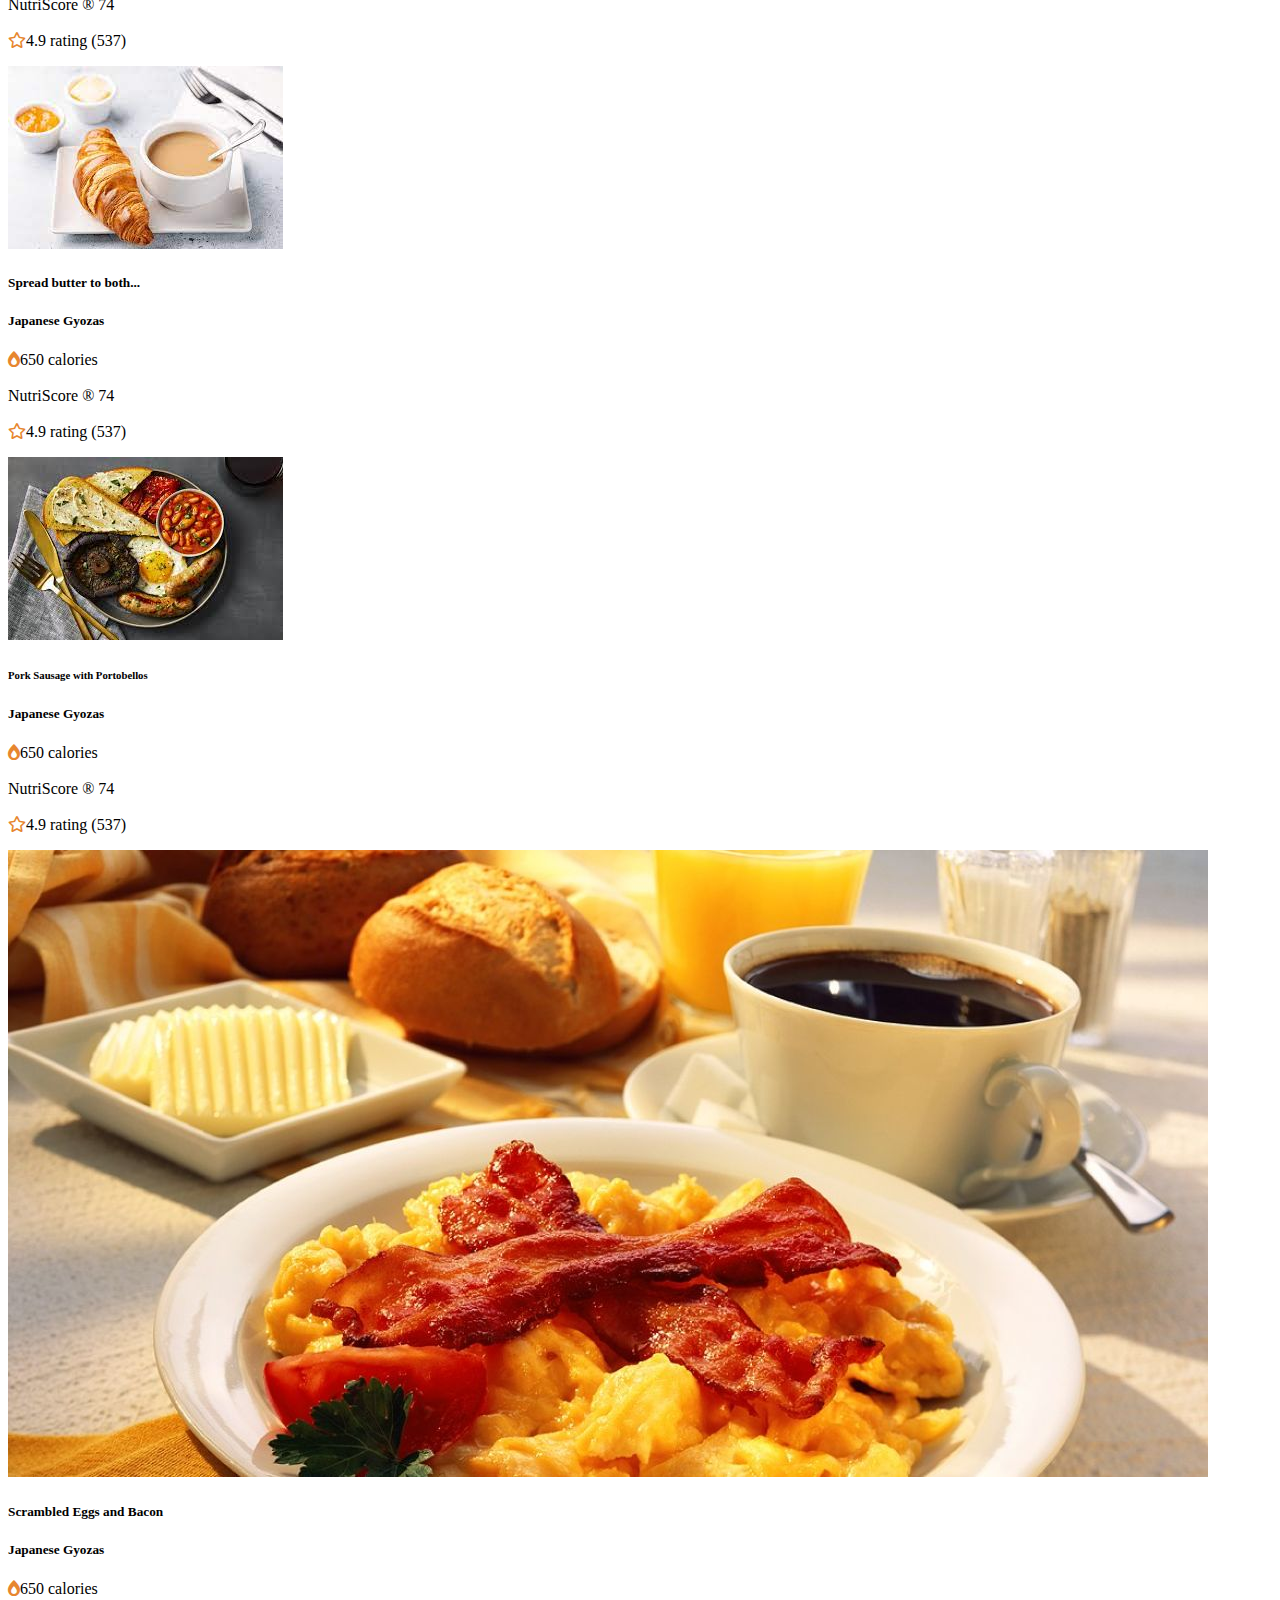
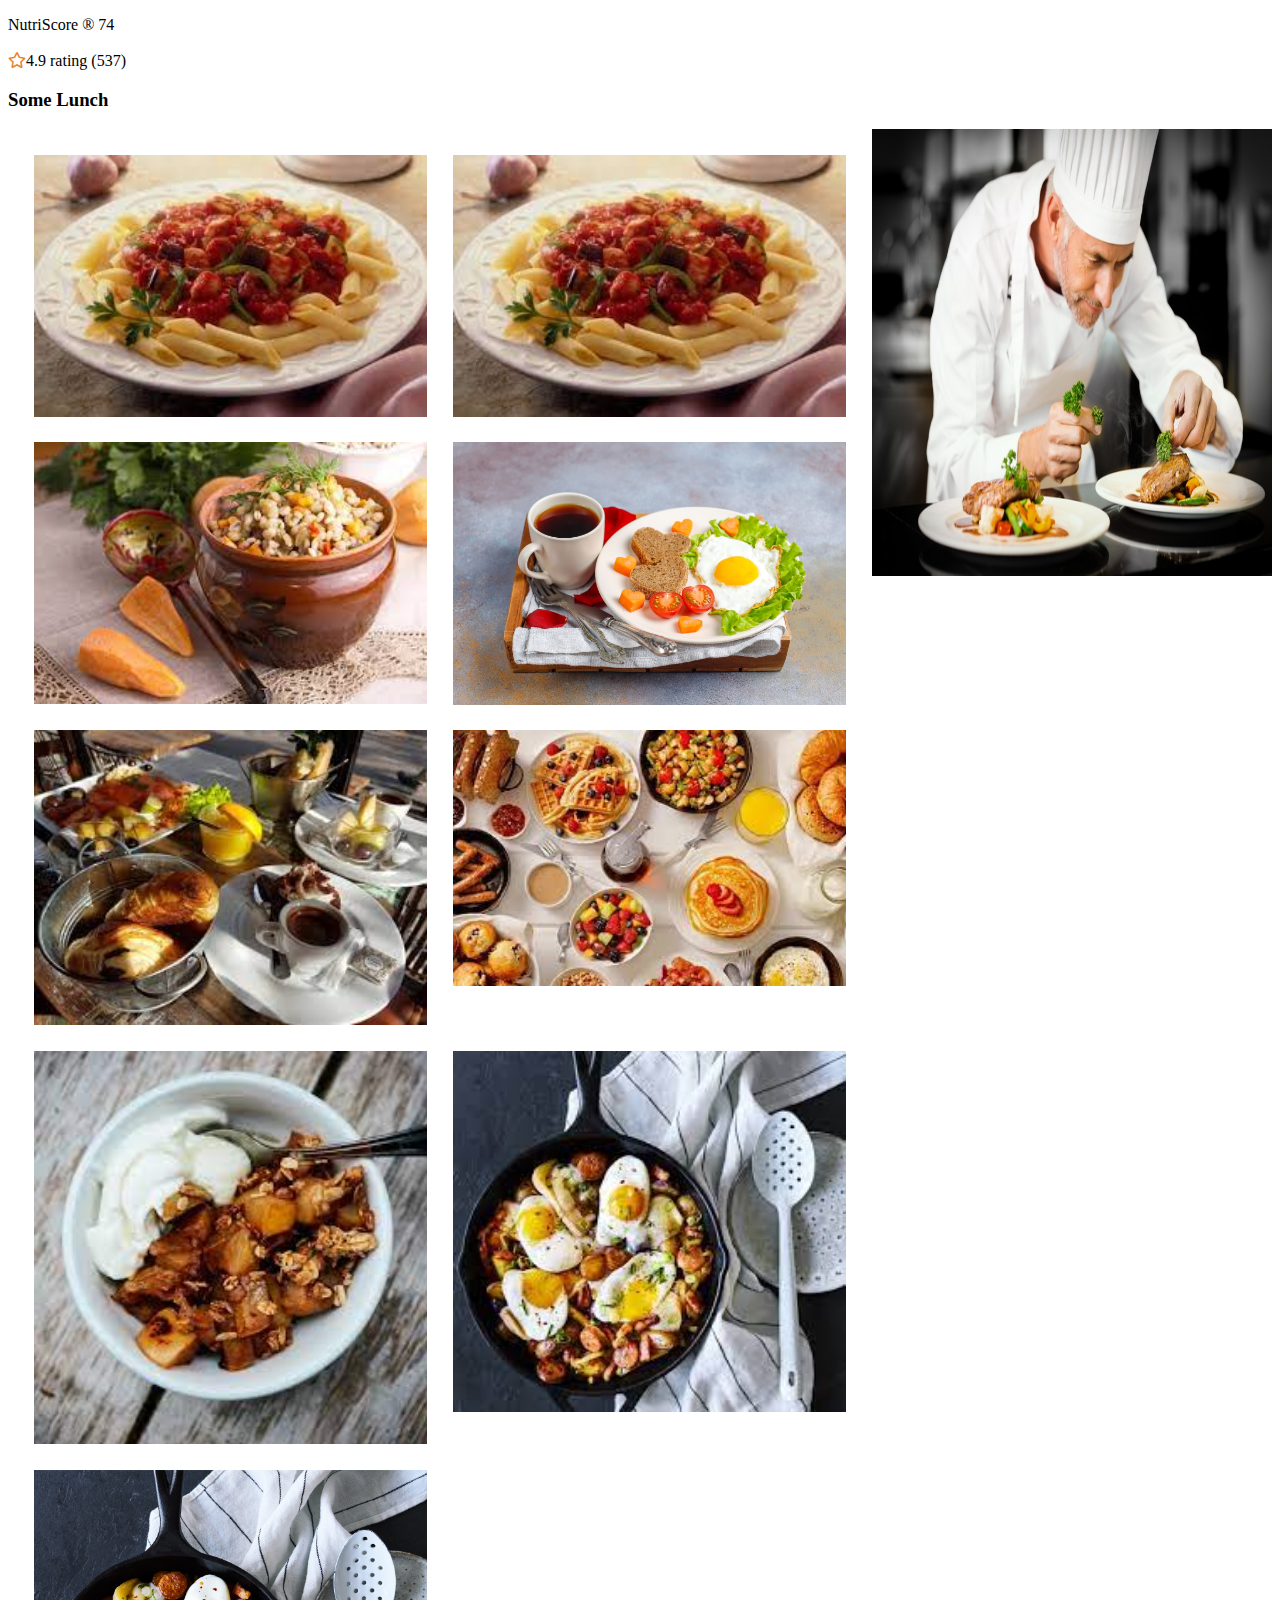
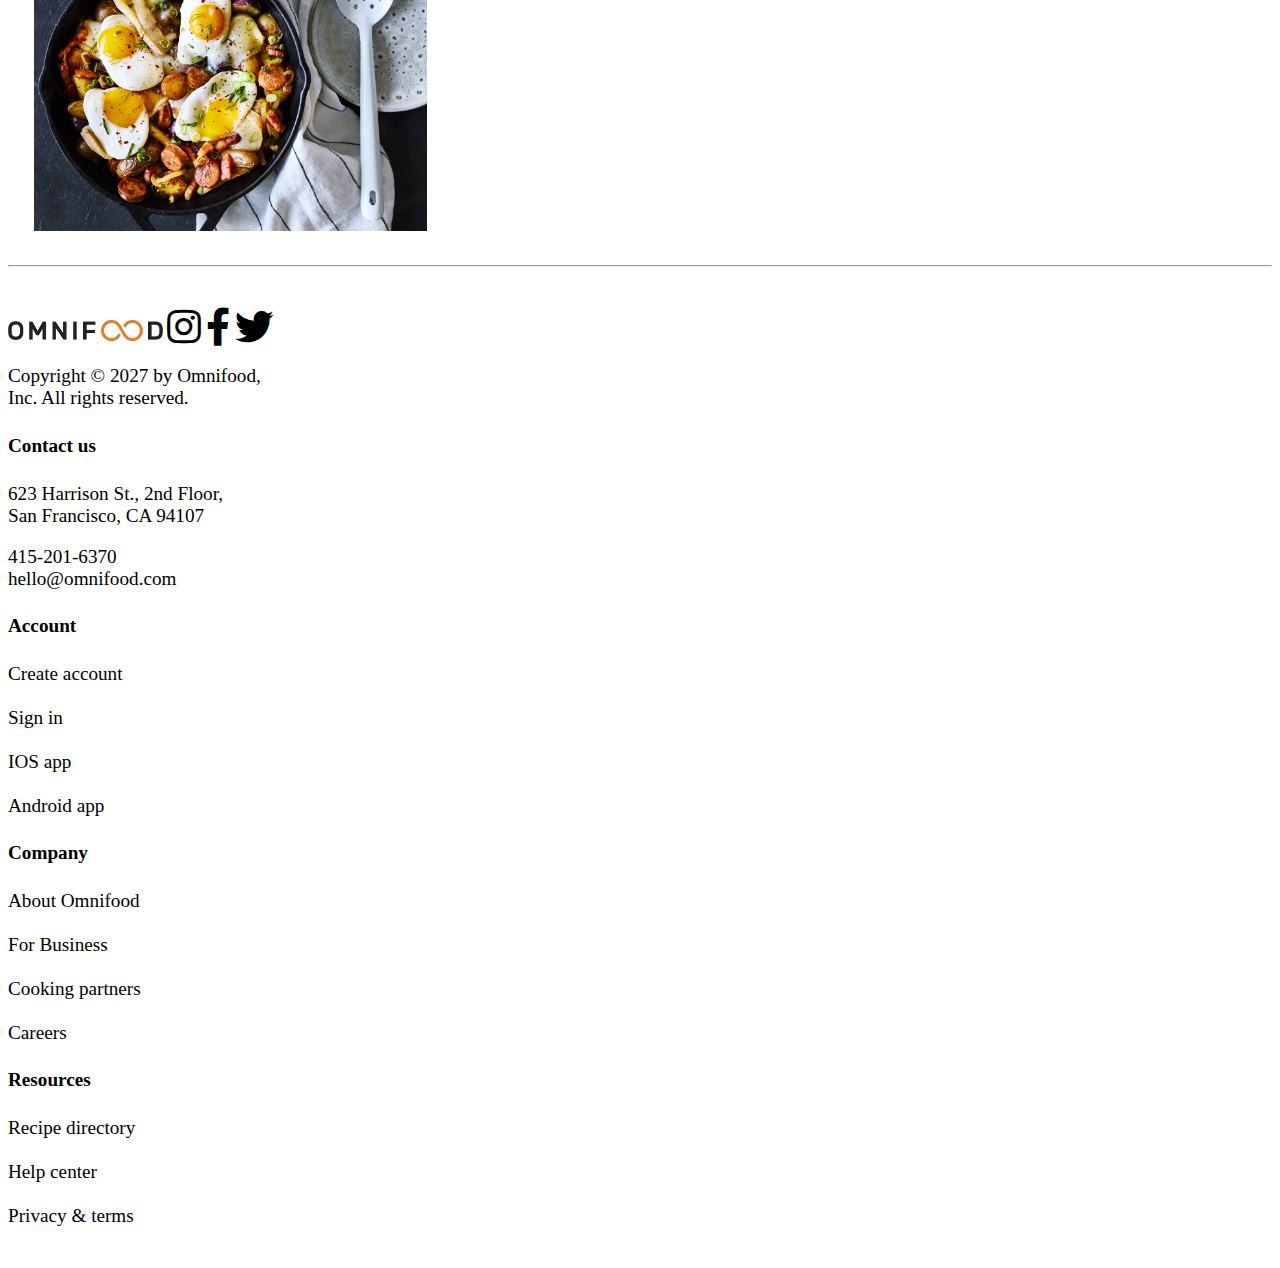
<file: meals.html>
<!DOCTYPE html>
<html lang="en">

<head>
    <meta charset="UTF-8">
    <meta http-equiv="X-UA-Compatible" content="IE=edge">
    <meta name="viewport" content="width=device-width, initial-scale=1.0">
    <link rel="stylesheet" href="https://cdnjs.cloudflare.com/ajax/libs/font-awesome/5.15.4/css/all.min.css">
    <script src="https://code.jquery.com/jquery-3.7.0.js"></script>
    <link href="https://cdn.jsdelivr.net/npm/bootstrap@5.3.0/dist/css/bootstrap.min.css" rel="stylesheet"
        integrity="sha384-9ndCyUaIbzAi2FUVXJi0CjmCapSmO7SnpJef0486qhLnuZ2cdeRhO02iuK6FUUVM" crossorigin="anonymous">
    <script src="https://cdn.jsdelivr.net/npm/bootstrap@5.3.0/dist/js/bootstrap.bundle.min.js"
        integrity="sha384-geWF76RCwLtnZ8qwWowPQNguL3RmwHVBC9FhGdlKrxdiJJigb/j/68SIy3Te4Bkz"
        crossorigin="anonymous"></script>
    <link rel="stylesheet" href="style.css">
    <title>Meals</title>
</head>

<body>
    <div class="hero">
        <div class="topnav " id="myTopnav">
            <!-- <label class="logo">OMNIFOOD</label> -->
            <div class="logo">
                <img src="images/omnifood-logo.png" alt="" class="logo_omnifood">
            </div>
            <nav class="">
                <ul class="menu_liste">
                    <a href="index.html" class="list-item">How it works</a>
                    <a href="" class="list-item">Meals</a>
                    <a href="testimonials.html" class="list-item">testimonials</a>
                    <a href="#" class="list-item">Pricing</a>
                    <a href="#" class="list-item bouton btn btn-warning">Try for Free</a>

                </ul>
            </nav>



            <!-- <label id="icon"> -->
            <a href="javascript:void(0);" class="icon" onclick="myFunction()">
                <i class="fas fa-bars fa-2x"></i>
            </a>
        </div>

        </div>
        <section class="container-fluid meal" style="height: 100vh;">

            <div class="row h justify-content-center p-5">
                <div class="col-lg-6 col-md-12 col-sm-12 col-xs-12">
                    <div class="card-body l">
                        <h1 class="card-title hero-titre text-white">
                            A healthy meal delivered to your door, every single day</h1>
                        
                    </div>
                </div>
            </div>



        </section>
    
    <section id="meals_galery">
        <section id="welcome" class="p-5">
            <div class="row">
                <h3 class="card-title text-center">welcome to our restaurant</h3>
                <!-- <img src="images/welcome.jpeg" alt="" class="welcome"> -->
            </div>
            <div class="row p-4">
                <div class="col-lg-3">
                    <div class="card">
                        <img src="images/r1.jpg" alt="une image ici">

                    </div>
                </div>
                <div class="col-lg-3">
                    <div class="card">
                        <img src="images/r2.jpg" alt="une image ici">

                    </div>
                </div>
                <div class="col-lg-3">
                    <div class="card">
                        <img src="images/r3.jpg" alt="une image ici">

                    </div>
                </div>
                <div class="col-lg-3">
                    <div class="card">
                        <img src="images/r4.jpg" alt="une image ici">

                    </div>
                </div>
            </div>
        </section>
        <section class="container">
            <div class="row p-3">
                <h3 class="card-title text-center">All recipes</h3>
            </div>
            <div class="row">
                <h3 class="card-title">
                    Wide range of breakfast options
                </h3>
            </div>
            <div class="row">
                <div class="col-lg-3">
                    <div class="card">
                        <img src="images/b1.jpg" alt="une image ici">
                        <div class="card-body">
                            <h5 c lass="card-title gevetarian">IPSUM</h5>
                            <h5 class="card-title">Japanese Gyozas</h5>
                            <p>
                                <i class="fas fa-burn"></i>650 calories <br> <br>
                                <i class="fas fa-utensils-alt"></i>NutriScore ® 74<br><br>
                                <i class="far fa-star"></i>4.9 rating (537)

                            </p>
                        </div>
                    </div>
                </div>
                <div class="col-lg-3">

                    <div class="card">
                        <img src="images/B2.jpeg" alt="une image ici">
                        <div class="card-body">
                            <h5 c lass="card-title gevetarian">Spread butter to both...</h5>
                            <h5 class="card-title">Japanese Gyozas</h5>
                            <p>
                                <i class="fas fa-burn"></i>650 calories <br> <br>
                                <i class="fas fa-utensils-alt"></i>NutriScore ® 74<br><br>
                                <i class="far fa-star"></i>4.9 rating (537)

                            </p>
                        </div>
                    </div>

                </div>


                <div class="col-lg-3">

                    <div class="card">
                        <img src="images/b2.jpeg" alt="une image ici">
                        <div class="card-body">
                            <h6 class="card-title ">Pork Sausage with Portobellos</h6>
                            <h5 class="card-title">Japanese Gyozas</h5>
                            <!-- <p class="card-text text-mutedt">
                            Full English Breakfast With Pork Sausage with Portobellos, Stewed Beans & Garlic Herb Toasts
                        </p> -->
                            <p>
                                <i class="fas fa-burn"></i>650 calories <br> <br>
                                <i class="fas fa-utensils-alt"></i>NutriScore ® 74<br><br>
                                <i class="far fa-star"></i>4.9 rating (537)

                            </p>
                        </div>
                    </div>

                </div>
                <div class="col-lg-3">

                    <div class="card">
                        <img src="images/b4.jpg" alt="une image ici">
                        <div class="card-body">
                            <h5 class="card-title ">Scrambled Eggs and Bacon</h5>
                            <h5 class="card-title">Japanese Gyozas</h5>
                            <!-- <p class="card-text text-mutedt">
                            Full English Breakfast With Pork Sausage with Portobellos, Stewed Beans & Garlic Herb Toasts
                        </p> -->
                            <p>
                                <i class="fas fa-burn"></i>650 calories <br> <br>
                                <i class="fas fa-utensils-alt"></i>NutriScore ® 74<br><br>
                                <i class="far fa-star"></i>4.9 rating (537)

                            </p>
                        </div>
                    </div>
                </div>

            </div>
            <div class="row p-5">
                <h3 class="card-title">Some Lunch</h3>
            </div>
            <div class="row flex-container_meal">
                <div class="image_ligne1 col-lg-6">

                    <img src="images/foo1.jpeg" alt="food picture">
                    <img src="images/foo1.jpeg" alt="food picture">
                    <img src="images/foo4.jpeg" alt="image nouriture">

                    <img src="images/n1.jpg" alt="image nouriture">
                    <img src="images/n2.jpeg" alt="image nouriture">
                    <img src="images/n3.jpeg" alt="image nouriture">
                    <img src="images/n5.jpeg" alt="">
                    <img src="images/n6.jpeg" alt="">
                    <img src="images/n7.jpg" alt="">

                </div>
                <div class="flex-item-right_meal col-lg-6">
                    <img src="images/c1.jpeg" alt="" class="chef_c">
                </div>
            </div>
        </section>
        <hr>
        <section class="container">
            <div class="row p-5 footer text-center">
                <div class="col-lg-2 col-md-6 col-sm-6">
                    <p><br>
                        <img src="images/omnifood-logo.png" alt="" class="logo_omnifood_footer mb-3">
                        <i class="fab fa-instagram fa-2x mb-3 "></i>
                        <i class="fab fa-facebook-f fa-2x mb-3 "></i>
                        <i class="fab fa-twitter fa-2x mb-3 "></i>
                    </p>
                    <p> Copyright © 2027 by Omnifood, <br>
                        Inc. All rights reserved.
                    </p>

                </div>
                <div class="col-lg-3 col-md-6 col-sm-6">
                    <p class="footer">
                    <h4>Contact us</h4>
                    623 Harrison St., 2nd Floor,<br>
                    San Francisco, CA 94107

                    </p>
                    <a href="#">415-201-6370 </a> <br>
                    <a href="#">hello@omnifood.com </a>
                    <p>
                    </p>

                </div>
                <div class="col-lg-3 col-md-6 col-sm-6">
                    <p>
                    <h4>Account</h4>
                    <p><a href="#">Create account</a> <br><br>
                        <a href="#">Sign in</a><br><br>
                        <a href="#">IOS app</a><br><br>
                        <a href="#">Android app</a>
                    </p>

                </div>
                <div class="col-lg-3 col-md-6 col-sm-6">
                    <p>
                    <h4>Company</h4>
                    <a href="#">About Omnifood</a> <br><br>
                    <a href="#">For Business</a><br><br>
                    <a href="#">Cooking partners</a><br><br>
                    <a href="#">Careers</a>
                    </p>

                </div>
                <div class="col-lg-1 col-md-6 col-sm-6">
                    <p>
                    <h4>Resources</h4>
                    <a href="#">Recipe directory </a> <br><br>
                    <a href="#">Help center</a><br><br>
                    <a href="#">Privacy & terms</a><br><br>
                    </p>
                </div>
            </div>
        </section>
    </section>
</body>

</html>
</file>
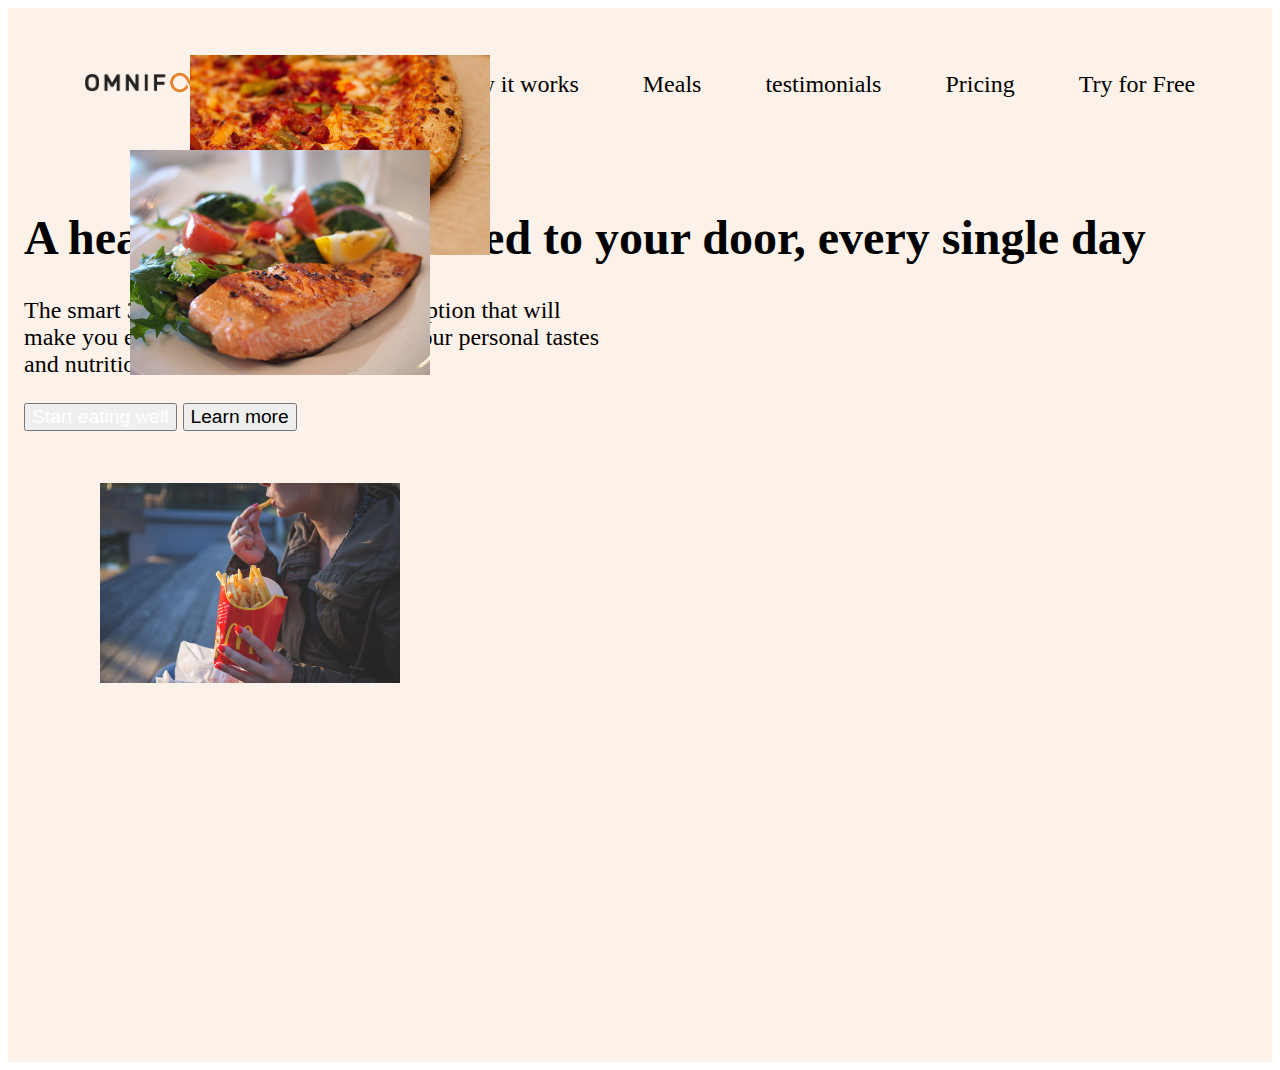
<file: pricing.html>
<!DOCTYPE html>
<html lang="en">
<head>
    <meta charset="UTF-8">
    <meta http-equiv="X-UA-Compatible" content="IE=edge">
    <meta name="viewport" content="width=device-width, initial-scale=1.0">
    <link rel="stylesheet" href="https://cdnjs.cloudflare.com/ajax/libs/font-awesome/5.15.4/css/all.min.css">
    <script src="https://code.jquery.com/jquery-3.7.0.js"></script>
    <link href="https://cdn.jsdelivr.net/npm/bootstrap@5.3.0/dist/css/bootstrap.min.css" rel="stylesheet"
        integrity="sha384-9ndCyUaIbzAi2FUVXJi0CjmCapSmO7SnpJef0486qhLnuZ2cdeRhO02iuK6FUUVM" crossorigin="anonymous">
    <script src="https://cdn.jsdelivr.net/npm/bootstrap@5.3.0/dist/js/bootstrap.bundle.min.js"
        integrity="sha384-geWF76RCwLtnZ8qwWowPQNguL3RmwHVBC9FhGdlKrxdiJJigb/j/68SIy3Te4Bkz"
        crossorigin="anonymous"></script>
   
    <link rel="stylesheet" href="style.css">
    <title>Pricing</title>
</head>
<body>
    <div class="hero">
        <div class="topnav " id="myTopnav">
            <!-- <label class="logo">OMNIFOOD</label> -->
            <div class="logo">
                <img src="images/omnifood-logo.png" alt="" class="logo_omnifood">
            </div>
            <nav class="">
                <ul class="menu_liste">
                    <a href="index.html" class="list-item">How it works</a>
                    <a href="meals.html" class="list-item">Meals</a>
                    <a href="testimonials.html" class="list-item">testimonials</a>
                    <a href="" class="list-item">Pricing</a>
                    <a href="#" class="list-item bouton btn btn-warning">Try for Free</a>

                </ul>
            </nav>



            <!-- <label id="icon"> -->
            <a href="javascript:void(0);" class="icon" onclick="myFunction()">
                <i class="fas fa-bars fa-2x"></i>
            </a>
        </div>


        <section class="container" style="height: 100vh;">

            <div class="row h">
                <div class="col-lg-6 col-md-12 col-sm-12 col-xs-12">
                    <div class="card-body l">
                        <h1 class="card-title hero-titre">
                            A healthy meal delivered to your door, every single day</h1>
                        <p class="card-text hero-p text-muted">
                            The smart 365-days-per-year food subscription that will<br>make you eat healthy again.
                            Tailored to
                            your personal tastes<br>and nutritional needs.
                        </p>
                        <div class="learn text-center">
                            <button class="btn btn-warning eating-well"><a href="#">Start eating well</a></button>
                            <button class="btn"><a href="#">Learn more</a></button>
                        </div>
                    </div>
                </div>
                <div class="col-lg-6 col-md-12 col-sm-12 col-xs-12 index_image"><br><br>
                    <div class="card border-0 im">
                        <img src="images/cheese.jpg" alt="" class="index i1">
                        <img src="images/salmon.jpg" alt="" class="index i2">
                        <img src="images/french-fries.jpg" alt="" class="index i3">
                    </div>
                </div>
            </div>
        </section>
        <div class="row">
            
        </div>
        
    </div>
</body>
</html>
</file>
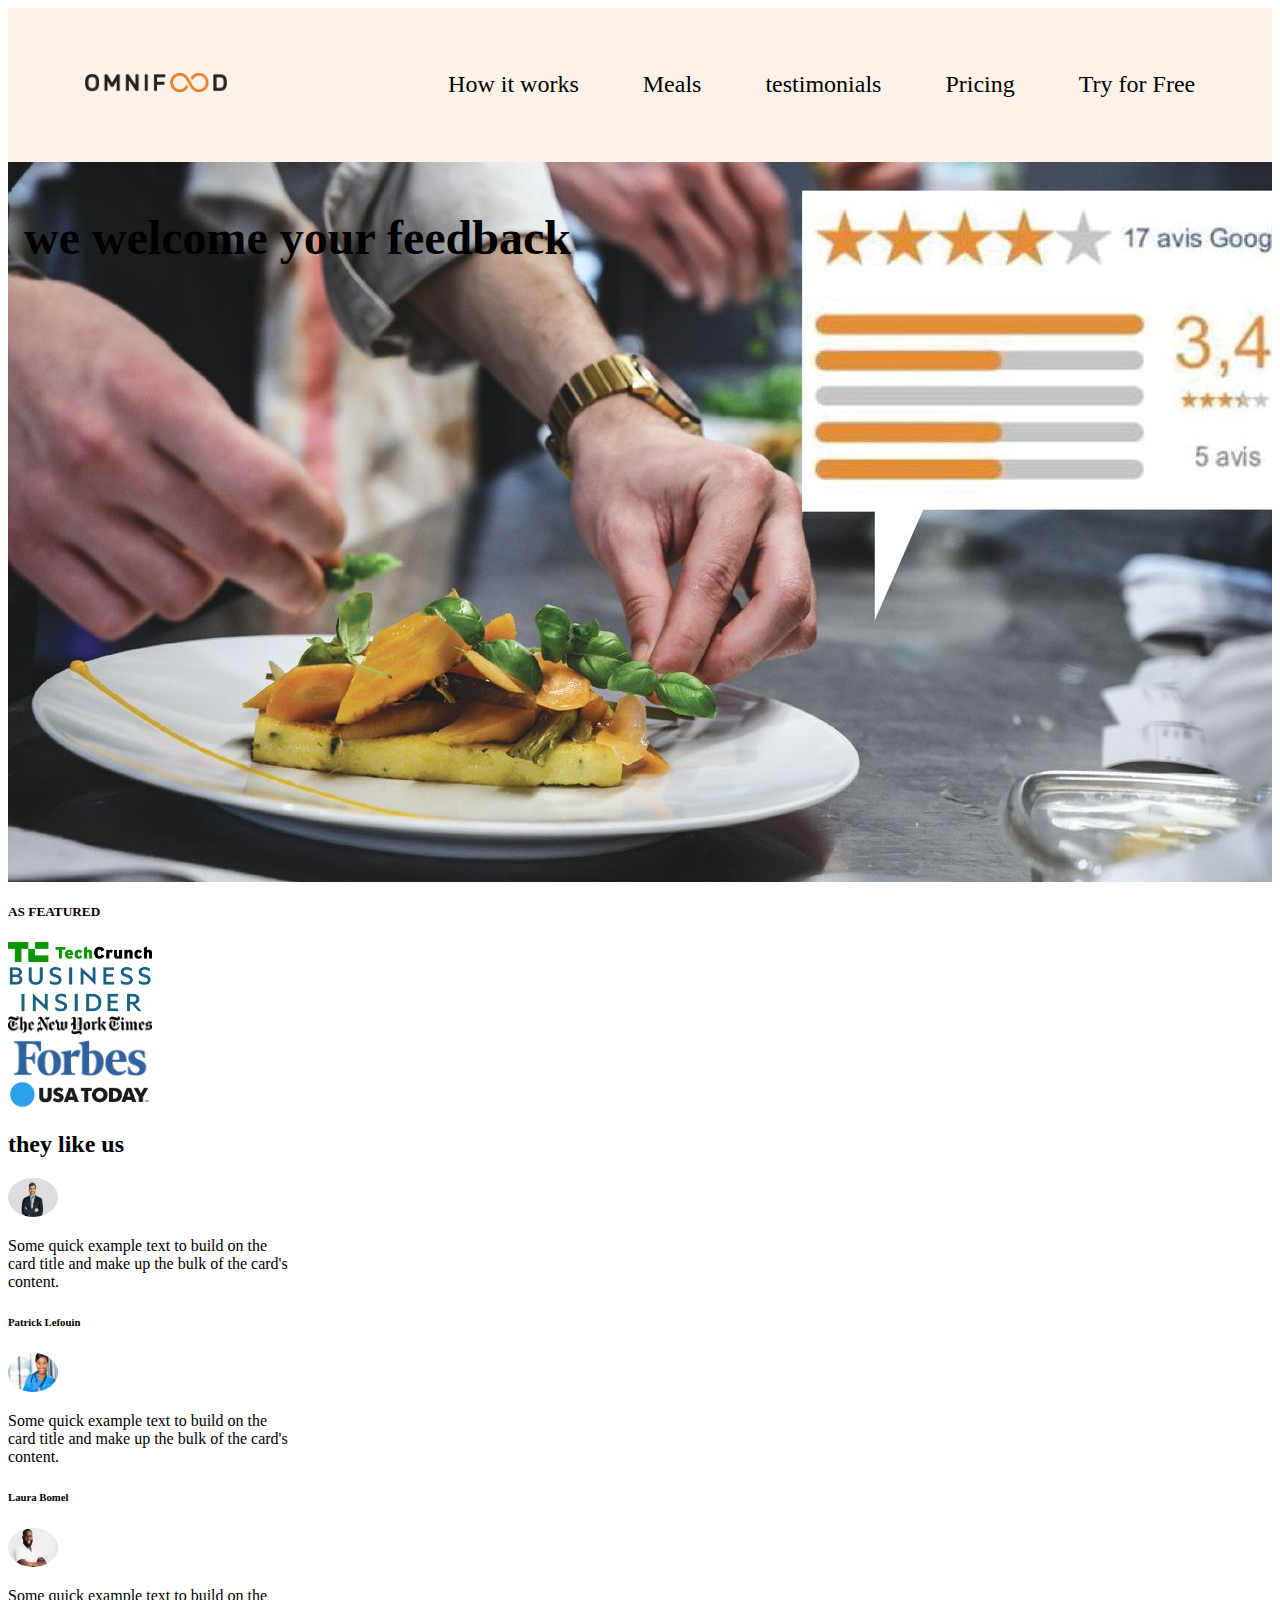
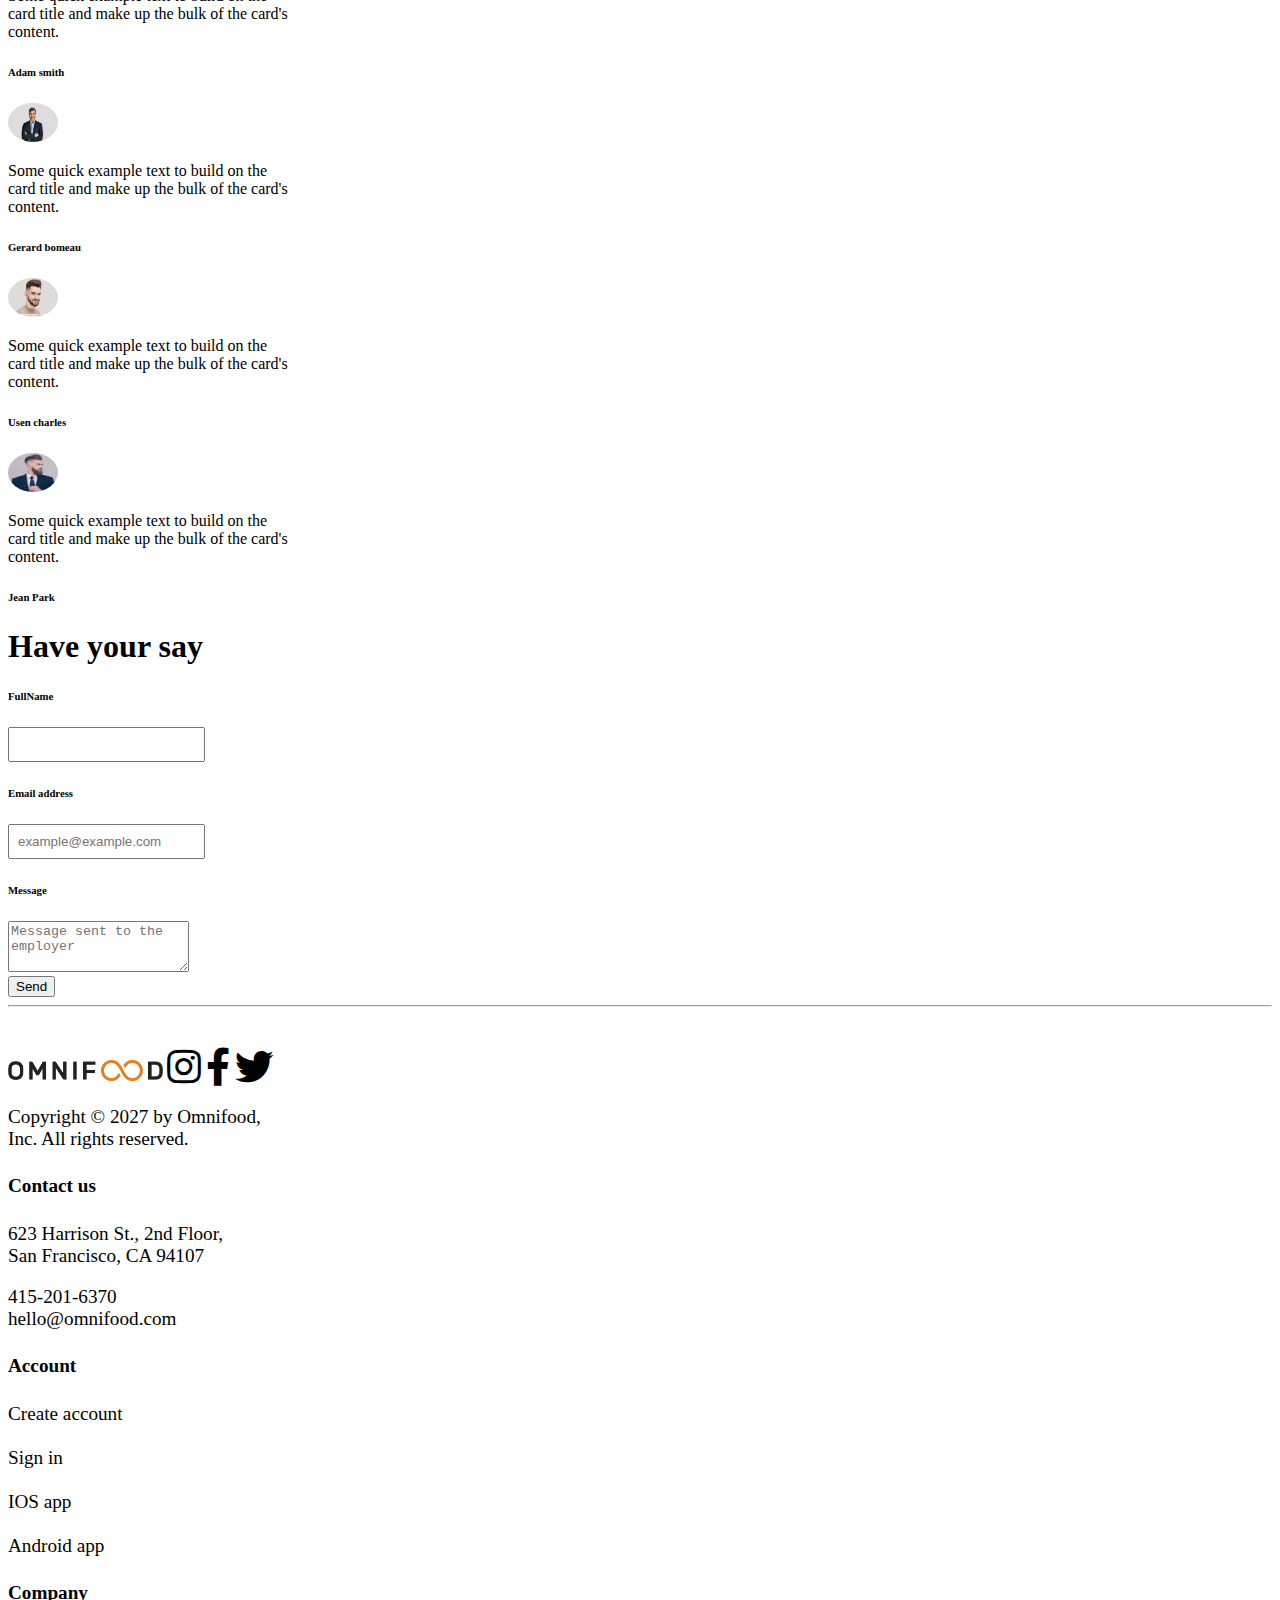
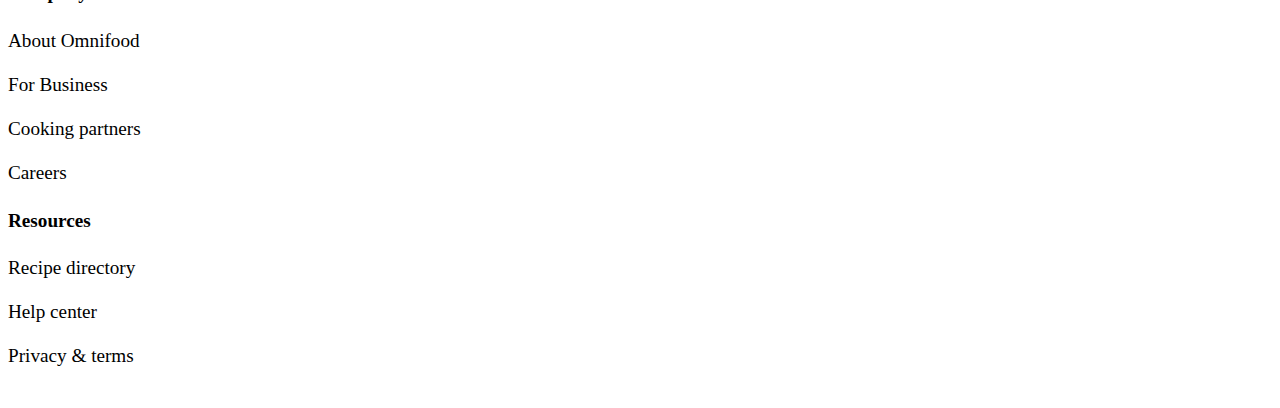
<file: testimonials.html>
<!DOCTYPE html>
<html lang="en">

<head>
    <meta charset="UTF-8">
    <meta http-equiv="X-UA-Compatible" content="IE=edge">
    <meta name="viewport" content="width=device-width, initial-scale=1.0">
    <link rel="stylesheet" href="https://cdnjs.cloudflare.com/ajax/libs/font-awesome/5.15.4/css/all.min.css">
    <script src="https://code.jquery.com/jquery-3.7.0.js"></script>
    <link href="https://cdn.jsdelivr.net/npm/bootstrap@5.3.0/dist/css/bootstrap.min.css" rel="stylesheet"
        integrity="sha384-9ndCyUaIbzAi2FUVXJi0CjmCapSmO7SnpJef0486qhLnuZ2cdeRhO02iuK6FUUVM" crossorigin="anonymous">
    <script src="https://cdn.jsdelivr.net/npm/bootstrap@5.3.0/dist/js/bootstrap.bundle.min.js"
        integrity="sha384-geWF76RCwLtnZ8qwWowPQNguL3RmwHVBC9FhGdlKrxdiJJigb/j/68SIy3Te4Bkz"
        crossorigin="anonymous"></script>
    <link rel="stylesheet" href="style.css">
    <title>testimonials</title>
</head>

<body>
    <div class="hero">
        <div class="topnav " id="myTopnav">
            <!-- <label class="logo">OMNIFOOD</label> -->
            <div class="logo">
                <img src="images/omnifood-logo.png" alt="" class="logo_omnifood">
            </div>
            <nav class="">
                <ul class="menu_liste">
                    <a href="index.html" class="list-item">How it works</a>
                    <a href="meals.html" class="list-item">Meals</a>
                    <a href="#" class="list-item">testimonials</a>
                    <a href="pricing.html" class="list-item">Pricing</a>
                    <a href="#" class="list-item bouton btn btn-warning">Try for Free</a>

                </ul>
            </nav>
            <!-- <label id="icon"> -->
            <a href="javascript:void(0);" class="icon" onclick="myFunction()">
                <i class="fas fa-bars fa-2x"></i>
            </a>
        </div>
        
        </div>
        
        <section class="container-fluid testimonial" style="height: 80vh;">

            <div class="row h">
                <div class="col-lg-6 col-md-12 col-sm-12 col-xs-12">
                    <div class="card-body l">
                        <h1 class="card-title hero-titre text-white p-3">
                            we welcome your feedback</h1>
                        <p class="card-text hero-p text-muted">
                            </p>
                    </div>
                </div>
              
            </div>
        </section>
        <section class="container p-5">
            <div class="row">
                <h5 class="text-center">AS FEATURED</h5>
            </div>
            <div class="row text-center">
                <div class="col-lg-3 col-md-3 col-sm-3 col-xs-3 mt-2">
                    <img src="images/techcrunch.png" alt="" style="width: 9rem;">
                </div>
                <div class="col-lg-2 col-md-2 col-sm-3 col-xs-3 mt-2">
                    <img src="images/business-insider.png" alt="" style="width: 9rem;">
                </div>
                <div class="col-lg-2 col-md-2 col-sm-3 col-xs-3 mt-2">
                    <img src="images/the-new-york-times.png" alt="" style="width: 9rem;">
                </div>
                <div class="col-lg-2 col-md-2 col-sm-3 col-xs-2 mt-2"><img src="images/forbes.png" alt=""
                        style="width: 9rem;">
                </div>
                <div class="col-lg-3 col-md-3 col-sm-3 col-xs-3 mt-2"><img src="images/usa-today.png" alt=""
                        style="width: 9rem;"></div>
    
            </div>
        </section>
    <section id="testimonial" class="container p-5">
    <div class="row">
        <h2 class="card-title">they like us</h2>
    </div>
        <div class="row justify-content-between justify-content-evenly">
            <div class="card text-dark bg-light mb-4 av" style="max-width: 18rem;">

                <div class="card-body ">
                    <div class="">
                        <img src="images/i2.jpg" alt="" class="image_ronde">
                    </div>
                    <p class="card-text">Some quick example text to build on the card title and make up the bulk of the
                        card's content.</p>
                        <h6 class="card-title">Patrick Lefouin</h6>

                </div>
            </div>
            <div class="card text-dark bg-light mb-3 av" style="max-width: 18rem;">

                <div class="card-body ">
                    <div class="">
                        <img src="images/i7.jpeg" alt="" class="image_ronde">
                    </div>
                    <p class="card-text">Some quick example text to build on the card title and make up the bulk of the
                        card's content.</p>
                        <h6 class="card-title">Laura Bomel</h6>

                </div>
            </div>
            <div class="card text-dark bg-light mb-3 av" style="max-width: 18rem;">

                <div class="card-body ">
                    <div class="">
                        <img src="images/i3.jpeg" alt="" class="image_ronde">
                    </div>
                    <p class="card-text">Some quick example text to build on the card title and make up the bulk of the
                        card's content.
                        </p>
                        <h6 class="card-title">Adam smith</h6>
                </div>
            </div>
            <div class="card text-dark bg-light mb-3 av" style="max-width: 18rem;">

                <div class="card-body ">
                    <div class="">
                        <img src="images/i2.jpg" alt="" class="image_ronde">
                    </div>
                    <p class="card-text">Some quick example text to build on the card title and make up the bulk of the
                        card's content.</p>
                        <h6 class="card-title">Gerard bomeau</h6>

                </div>
            </div>
            <div class="card text-dark bg-light mb-3 av" style="max-width: 18rem;">

                <div class="card-body ">
                    <div class="">
                        <img src="images/image1.jpeg" alt="" class="image_ronde">
                    </div>
                    <p class="card-text">Some quick example text to build on the card title and make up the bulk of the
                        card's content.</p>
                        <h6 class="card-title">Usen charles</h6>

                </div>
            </div>
            <div class="card text-dark bg-light mb-3 av" style="max-width: 18rem;">

                <div class="card-body ">
                    <div class="">
                        <img src="images/i4.jpeg" alt="" class="image_ronde">
                    </div>
                    <p class="card-text">Some quick example text to build on the card title and make up the bulk of the
                        card's content.</p>
                        <h6 class="card-title">Jean Park</h6>

                </div>
            </div>
        </div>

    </section>
    <section class="container">
        <div class="row p-3">
            <h1 class="card-title text-center"> Have your say</h1>
        </div>
        <div class="container ">
            <div class="d-flex justify-content-center align-items-center">
              
                <div class="col-xl-9">


                    <div class="card p" style="border-radius: 15px;">
                      
                        <div class="card-body">

                            <div class="row align-items-center pt-4 pb-3">
                                <div class="col-md-3 ps-5">

                                    <h6 class="mb-0">FullName</h6>

                                </div>

                                <div class="col-md-9 pe-5">

                                    <input type="text" class="form-control form-control-lg" id="firstName" />

                                </div>
                            </div>



                            <div class="row align-items-center py-3">
                                <div class="col-md-3 ps-5">

                                    <h6 class="mb-0">Email address</h6>

                                </div>
                                <div class="col-md-9 pe-5">

                                    <input type="email" class="form-control form-control-lg"
                                        placeholder="example@example.com" id="email" />

                                </div>
                            </div>


                            <div class="row align-items-center py-3">
                                <div class="col-md-3 ps-5">

                                    <h6 class="mb-0">Message</h6>

                                </div>
                                <div class="col-md-9 pe-5">

                                    <textarea class="form-control" rows="3"
                                        placeholder="Message sent to the employer" id="description"></textarea>

                                </div>
                            </div>


                            <div class="px-4 py-1 row justify-content-center">
                                <button type="submit" class="btn btn-primary btn-lg w-50">Send</button>
                            </div>

                        </div>
                    </div>

                </div>
            </div>
        </div>
    </section>
    <hr>
    <section class="container">
        <div class="row p-0 footer text-center">
            <div class="col-lg-2 col-md-6 col-sm-6">
                <p><br>
                    <img src="images/omnifood-logo.png" alt="" class="logo_omnifood_footer mb-3">
                    <i class="fab fa-instagram fa-2x mb-3 "></i>
                    <i class="fab fa-facebook-f fa-2x mb-3 "></i>
                    <i class="fab fa-twitter fa-2x mb-3 "></i>
                </p>
                <p> Copyright © 2027 by Omnifood, <br>
                    Inc. All rights reserved.
                </p>

            </div>
            <div class="col-lg-3 col-md-6 col-sm-6">
                <p class="footer">
                <h4>Contact us</h4>
                623 Harrison St., 2nd Floor,<br>
                San Francisco, CA 94107

                </p>
                <a href="#">415-201-6370 </a> <br>
                <a href="#">hello@omnifood.com </a>
                <p>
                </p>

            </div>
            <div class="col-lg-3 col-md-6 col-sm-6">
                <p>
                <h4>Account</h4>
                <p><a href="#">Create account</a> <br><br>
                    <a href="#">Sign in</a><br><br>
                    <a href="#">IOS app</a><br><br>
                    <a href="#">Android app</a>
                </p>

            </div>
            <div class="col-lg-3 col-md-6 col-sm-6">
                <p>
                <h4>Company</h4>
                <a href="#">About Omnifood</a> <br><br>
                <a href="#">For Business</a><br><br>
                <a href="#">Cooking partners</a><br><br>
                <a href="#">Careers</a>
                </p>

            </div>
            <div class="col-lg-1 col-md-6 col-sm-6">
                <p>
                <h4>Resources</h4>
                <a href="#">Recipe directory </a> <br><br>
                <a href="#">Help center</a><br><br>
                <a href="#">Privacy & terms</a><br><br>
                </p>
            </div>
        </div>
    </section>
</body>

</html>
</file>
<file: style.css>
@media (max-width:1337px) {
  .image_ligne1 {
    display: grid !important;
    grid-template-columns: repeat(2, 1fr) !important;
    gap: 1.6rem !important;
    padding: 1.6rem !important;
  }
}

@media (max-width:945px) {
  .image_ligne1 {
    grid-template-columns: repeat(2, 1fr) !important;

  }

  /* .cadre_image_personne1{
    display: inline-block !important  ;
    background: red;
  } */
  .principale,
  .block_principale2 {
    flex-direction: column;

  }
}

@media (max-width:778px) {

  .cadre_image_personne1,
  .cadre_image_personne2 {
    display: flex;

  }

  .principale {
    display: flex !important;
    flex-direction: column !important;
  }

  .image_ligne1 {
    grid-template-columns: repeat(3, 1fr) !important;

  }
}
@media screen and (max-width:323px){
  .hero{
    height: 100vh !important;
    /* background-size: 100vh; */
  }
  
}

.topnav {
  display: flex;
  justify-content: space-between;
  align-items: center;
  background-color: #fdf2e9;
  height: 9.6rem;
  padding: 0 4.8rem;
  position: relative;
}

.topnav .menu_liste {
  display: flex;
  align-items: center;
  gap: 4rem;
}


.topnav a.active {
  background-color: #04AA6D;
  color: white;
}

.topnav .icon {
  display: none;
}

@media screen and (max-width: 1159px) {

  /* .topnav a{display: none;} */
  .topnav a.icon {
    float: right;
    display: block;
  }

  .topnav ul.menu_liste {
    display: none;
  }
}

@media screen and (max-width:1159px) {
  .topnav.responsive {
    position: relative;
  }

  .topnav.responsive .icon {
    position: absolute;
    right: 0;
    top: 0;
  }

  .topnav {
    height: auto;
    padding: 1.6rem 0;
  }

  .topnav.responsive ul.menu_liste {
    display: flex;
    flex-direction: column;
    background-color: #fdf2e9;
    position: absolute;
    top: 100%;
    left: 0;
    width: 100%;
    z-index: 12;
  }
  body{
  
  }

  .topnav.responsive ul.menu_liste a {
    /* Add some padding to the menu items */
    color: black
  }
  a:hover{
    color: orange !important;
  }
}


@media (max-width:1198px) {
  .formulaire {
    grid-template-columns: 1fr !important;
    column-gap: 3rem !important;
    row-gap: 2rem !important;

  }
}

@media (max-width:864px) {
  .i1 {

    position: absolute !important;
    left: 190px !important;
    z-index: 2 !important;
    width: 200px !important;
    
  }

  .i2 {
    position: absolute !important;
    z-index: 3 !important;
    width: 300px !important;
    top: 150px !important;
    left: 130px !important;
  }

  .i3 {
    position: absolute !important;
    z-index: 1 !important;
    width: 300px !important;
    left: 100px !important;
  }

  
  
}

@media screen and (max-width: 1300px) {
  .h {
    display: flex;
    flex-direction: column;
  }

  .i1 {

    position: absolute !important;
    left: 190px !important;
    z-index: 2 !important;
    width: 300px !important;
  }

  .i2 {
    position: absolute !important;
    z-index: 3 !important;
    width: 300px !important;
    top: 150px !important;
    left: 130px !important;
  }

  .i3 {
    position: absolute !important;
    z-index: 1 !important;
    width: 300px !important;
    left: 100px !important;
  }


}

@media (max-width:515px) {
  .index_image {
    position: relative;
    left: -59px;
  }
  .hero{
    height: 45rem !important;
  }
  .pri{
    width: 20rem;
    padding-left: 1rem !important;
    padding-right: 4rem !important;
  }
  .form-party{
    width: 19rem;
    padding-left: 0rem !important;
    padding-right: 2rem !important;
    margin-right: 0rem;
    margin-left: -3rem;
  }
  .img-party{
  
}
  .i1 {

    position: absolute !important;
    left: 110px !important;
    z-index: 2 !important;
    width: 230px !important;
  }

  .i2 {
    position: absolute !important;
    z-index: 3 !important;
    width: 170px !important;
    top: 120px !important;
    left: 100px !important;
  }

  .i3 {
    position: absolute !important;
    z-index: 1 !important;
    width: 200px !important;
    left: 60px !important;
    top: -25px;
  }
}

@media (max-width:305px) {
  .form-party {
    background-color: #e98b39 !important;

  }

  .form-outline,
  select,
  .sign {
    position: relative;
    left: -20px;
  }
}

@media (max-width:399px) {
  .liste .l {
    font-size: 0.5rem;
  }

  .ll {
    font-size: 9px;
  }

  .fa-check {
    font-size: 1rem;
  }

}
@media (max-width:337px){
  .iii{
    font-size: 1.2rem !important;
  }
  .ii{
    font-size: 1.2rem !important;
  }
  
}
@media (max-width:983px){
  .ct{
    display: none;
  }
  .ch{
    display: block;
  }
}
.ch{
  display: none;
}
@media (max-width:971px) {
  .l .card-title{
    font-size: 1.3rem;
    text-align: center;
  }
  .l .card-text{
    font-size: 1.3rem;
    text-align: center;
  }
   .learn{
    text-align: center;
  }
  
.i1 {

  position: absolute;
  left: 290px;
  top: 10px !important;
  z-index: 2;
  width: 199px !important;
}

.i2 {
  position: absolute !important;
  z-index: 3;
  width: 120px;
  top: 50px !important;
  left: 130px;
}

.i3 {
  position: absolute;
  z-index: 1;
  width: 150px !important;
  left: 70px;
}
  
}
@media (max-width:337px) {
  .l .card-title{
    font-size: 1.1rem;
    text-align: center;
  }
  .l .card-text{
    font-size: 0.9rem;
    text-align: center;
  }
   .learn{
    text-align: center;
  }
  
}
@media (max-width:418px){
  
}
.flex-container {
  display: flex;
  flex-direction: row;
  font-size: 30px;
  text-align: center;
}

.flex-item-left {
  /* background-color: #f1f1f1; */
  padding: 10px;
  flex: 50%;
}

.flex-item-right {
  /* background-color: dodgerblue; */
  padding: 10px;
  flex: 50%;
}

/* Responsive layout - makes a one column-layout instead of two-column layout */
@media (max-width: 800px) {
  .flex-container {
    flex-direction: column;

  }

}

.logo_omnifood {
  height: 1.2rem;
}

/* hero party */
.hero {
  background-color: #fdf2e9;
  ;
}

.menu_liste a {
  font-size: 1.5rem;
}

.i1 {

  position: absolute;
  left: 240px;
  top: 55px;
  z-index: 2;
  width: 330px;
}

.i2 {
  position: absolute;
  z-index: 3;
  width: 270px;
  top: 150px;
  left: 130px;
}

.i3 {
  position: absolute;
  z-index: 1;
  width: 300px;
  left: 70px;
}

/* phone partie */
.chifre {
  font-size: 5rem;
  color: #dddddd;
  font-weight: bold;

}

.arriere_plan_phone {
  width: 230px;
  height: 150px;

  background-color: #fae5d3;
  border-radius: 50%;
  border: 25px solid #fdf2e9;
  position: relative;
  left: 100px;

}

/* burger party */
.fa-check {
  color: #e7862f;
}

.fa-burn,
.fa-star,
.fa-utensils-alt {
  color: #e7862f;
  ;
}

/* food party */
.image_ronde {
  border-radius: 50%;
  width: 50px;
  height: 39px;
}

.food-party {
  display: flex;
}

.foo {
  width: 200px;
  height: 200px;
}

.principale {
  background-color: #fdf2e9;

}

.image_ligne1 {
  display: grid;
  grid-template-columns: repeat(3, 1fr);
  gap: 0.7rem;
  padding: 1.5rem;
}

.image_ligne1 img {
  display: block;
  width: 100%;
  transition: all 0.4s;
}

.cadre_image_personne1,
.cadre_image_personne2 {
  display: flex;
  position: relative;
  left: 35px;
  width: auto;
}

.principale {
  display: flex;
  flex-direction: row;
}

.flex_container {

  display: grid;
  grid-template-columns: 2fr 1fr;
  background-color: #e67e22;
  box-shadow: 0 2.4rem 4.8rem rgba(0, 0, 0, 0.15);
  border-radius: 11px;
  background-image: linear-gradient(to right bottom, #eb984e, #e67e22);
  overflow: hidden;
}

.form_image {
  width: 500px;
  height: 500px;
}

/* //......................... */
.card_prix2 {
  background-color: #fdf2e9;
}

.card_prix1 {
  border: 1px solid orange;

}

.card_prix1,
.card_prix2 {
  margin: 17px;
  padding: 19px;

}

.prix {
  font-size: 35px;
  font-weight: bold;
  /* position: relative;
    left: 95px; */
}

.prices_include {
  font-size: 11px;
  text-align: center;
}

.btn-warning a {
  text-decoration: none;
  color: white;
  font-weight: 500px;

}

.fa-infinity,
.fa-apple-alt,
.fa-feather-alt,
.fa-pause {
  background-color: #fdf2e9;
  border-radius: 50%;
  width: 35px;
  height: 35px;
  color: #f1b785;

}

.formulaire {
  display: grid;
  grid-template-columns: 1fr 1fr;
  column-gap: 3.2rem;
  row-gap: 2.4rem;

}

.sign {
  color: white;

}

.form-party {
  background-color: #e98b39;
}

input,
select {
  padding: 8px;
}

.footer,
a {
  text-decoration: none;
  color: black;
  font-size: 1.2rem;
}

.hero {}

.hero-image {

  width: auto;
}

.hero-text {
  position: absolute;
  top: 200px;
}

.hero-titre {
  font-size: 3rem;
}

.hero-p {
  font-size: 1.5rem;
}

.eating-well {
  font-weight: 500px;
}

.testi,
.pricing {
  color: #d17727;
}

.item {
  list-style: none;
}
a:hover{
  color: orange;
}

.l {
  font-size: 1.5rem;
  padding: 1rem;
  /* margin: 2rem; */
}

.card_prix2 .liste {
  margin: 2.2rem;
}

.logo_omnifood_footer {
  height: 1.3rem;
}

.c {
  background-color: #fdf2e9;

}
.ii{
  font-size: 1.5rem;
}

.welcome{
  width: 300px;
  
}
.flex-container_meal{
  display: flex;
}
.chef_c{
  width: 400px;
  height: 447px;
}
.aviss{
  background-image: url('images/avis.jpeg');
  opacity: 0.6;
}
.av{
  border-radius: 55px;
}
.meal{
  background-image: url('images/meals.jpg') ;
  background-repeat: no-repeat;
  background-size: cover;
}
.testimonial{
  background-image: url('images/avis.jpg');
}
</file>
